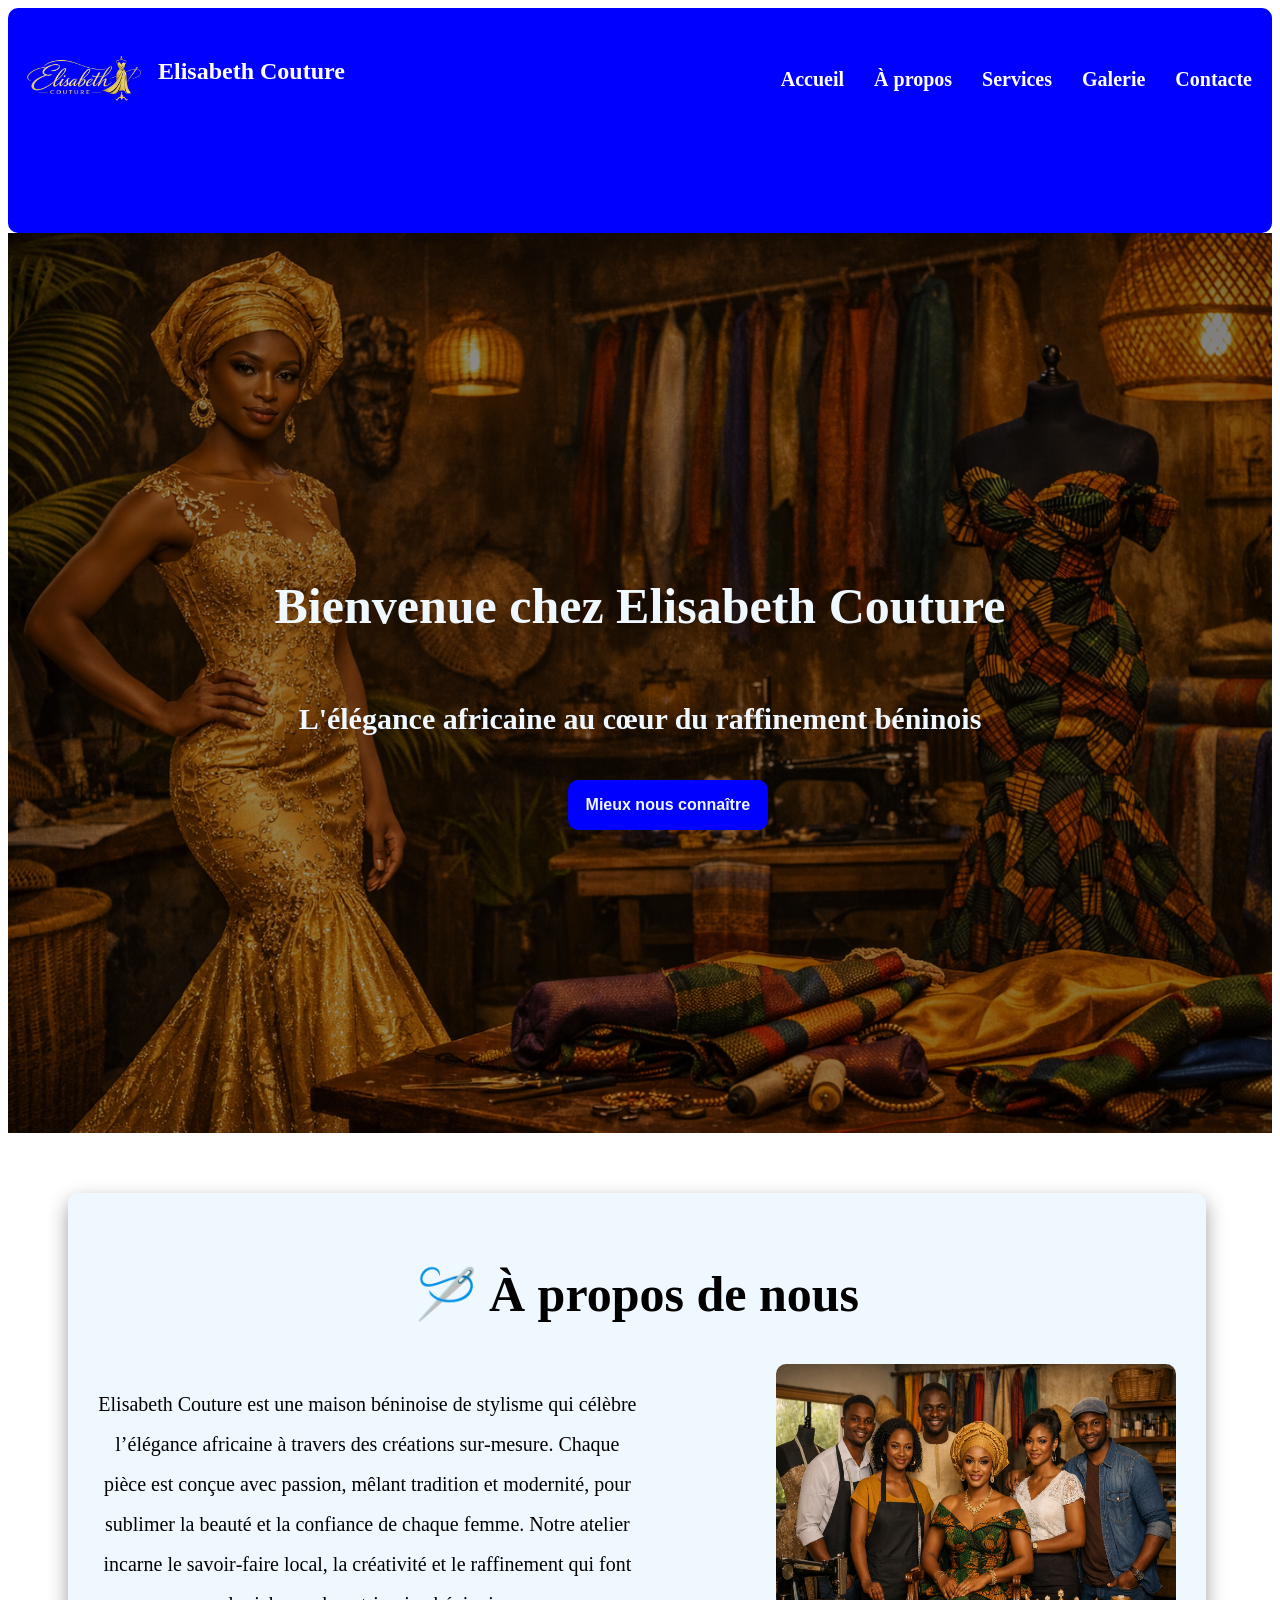
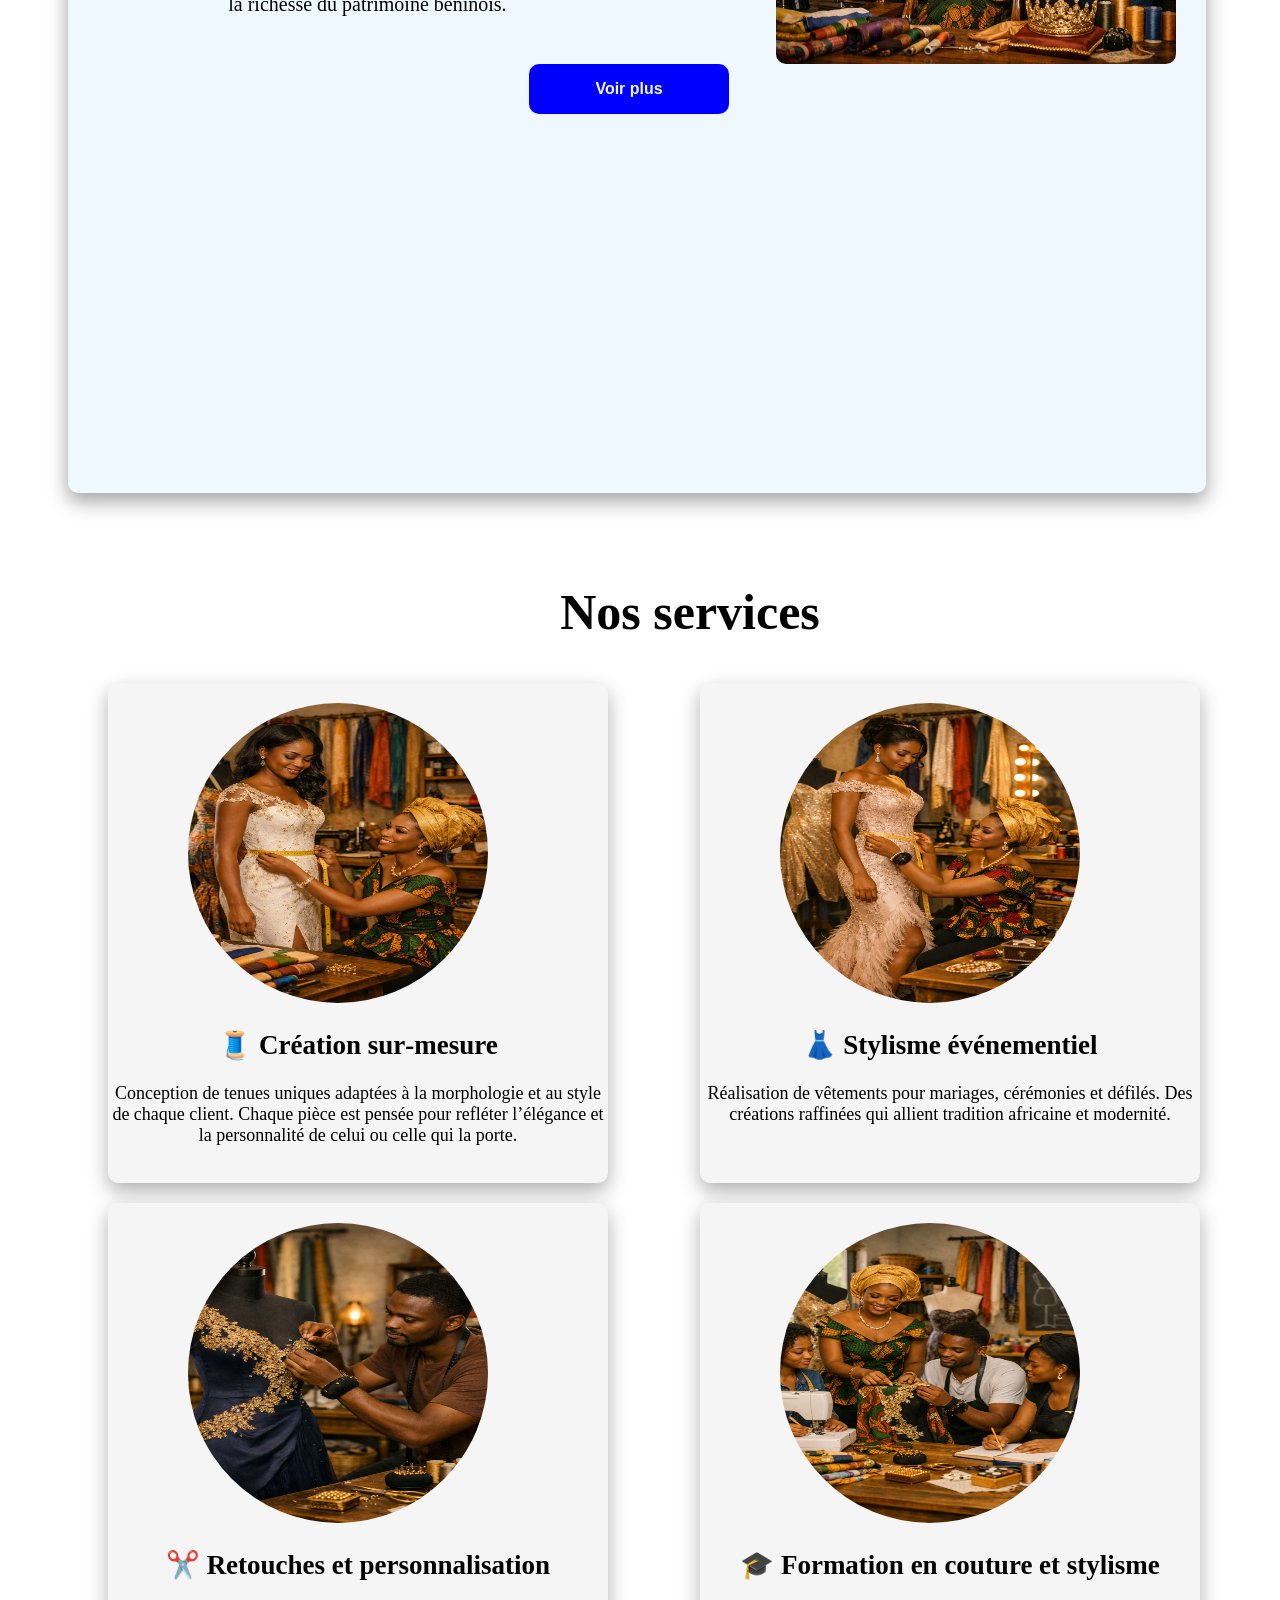
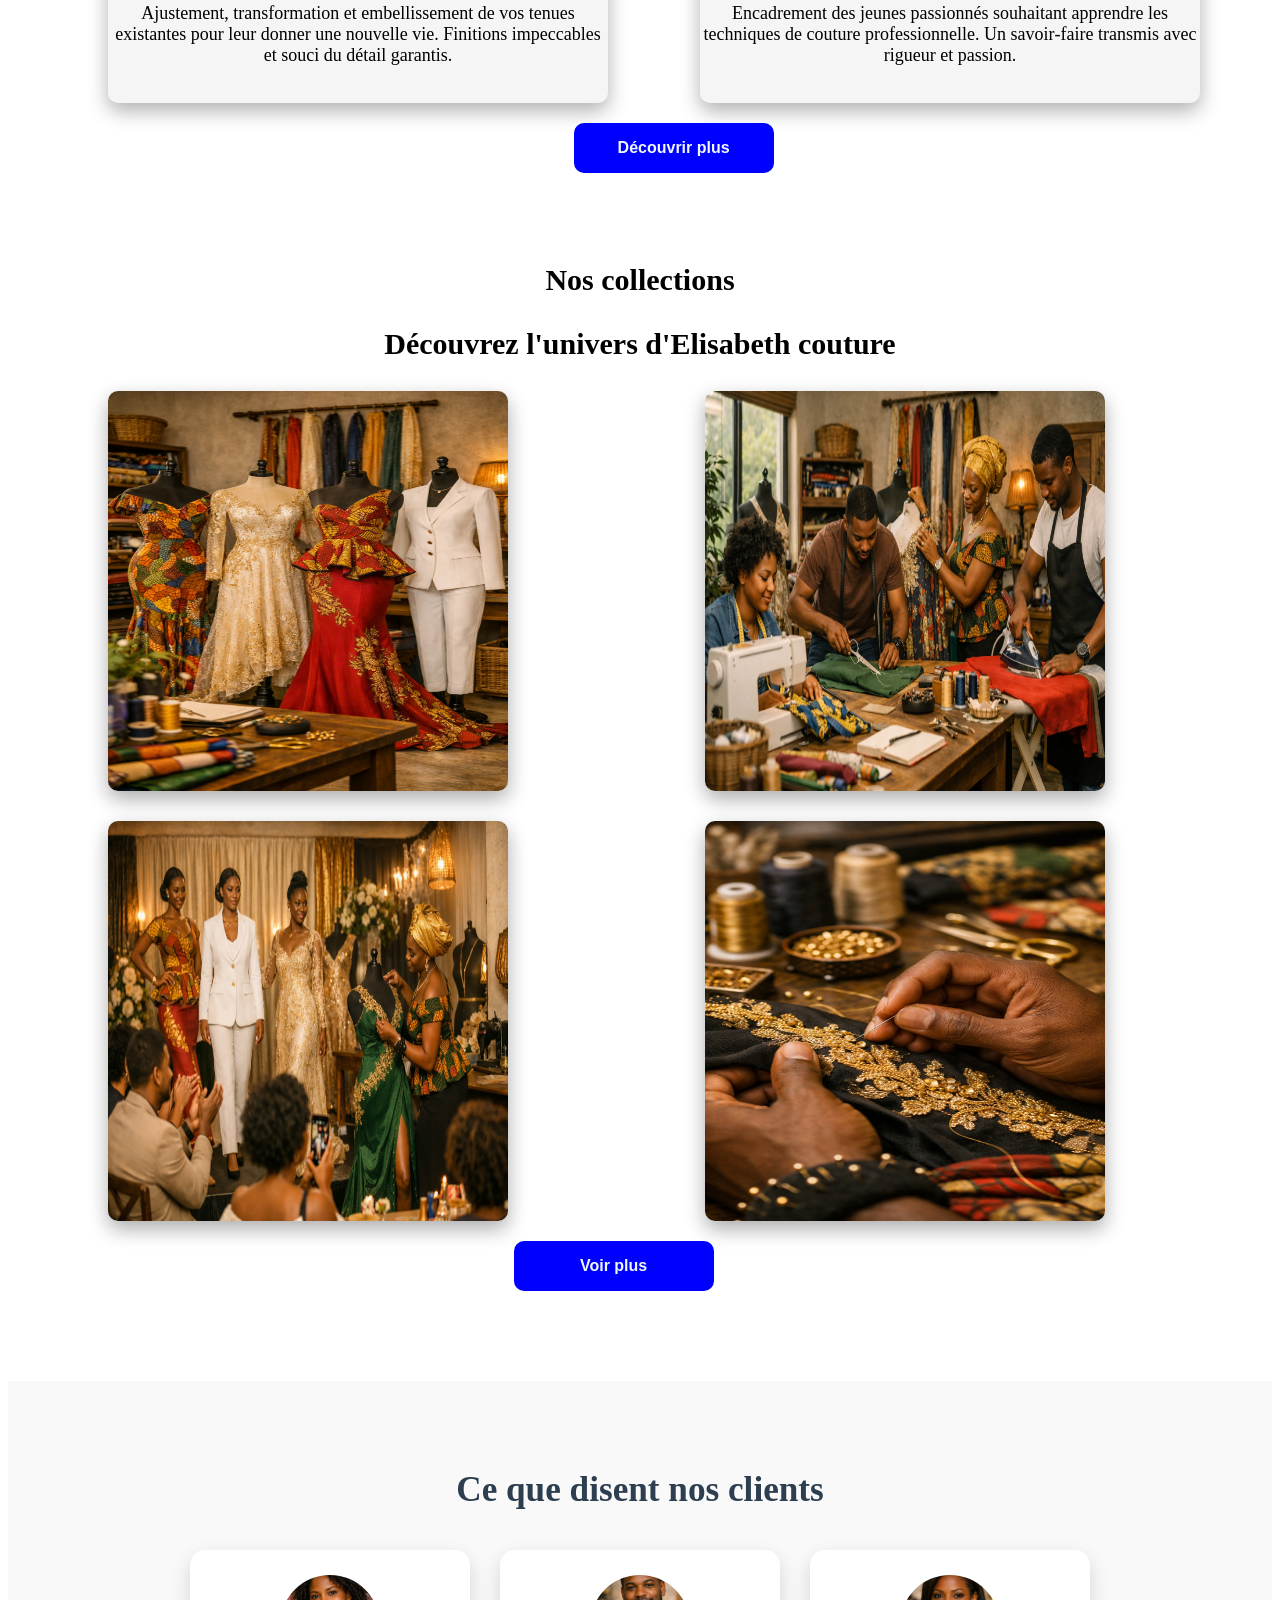
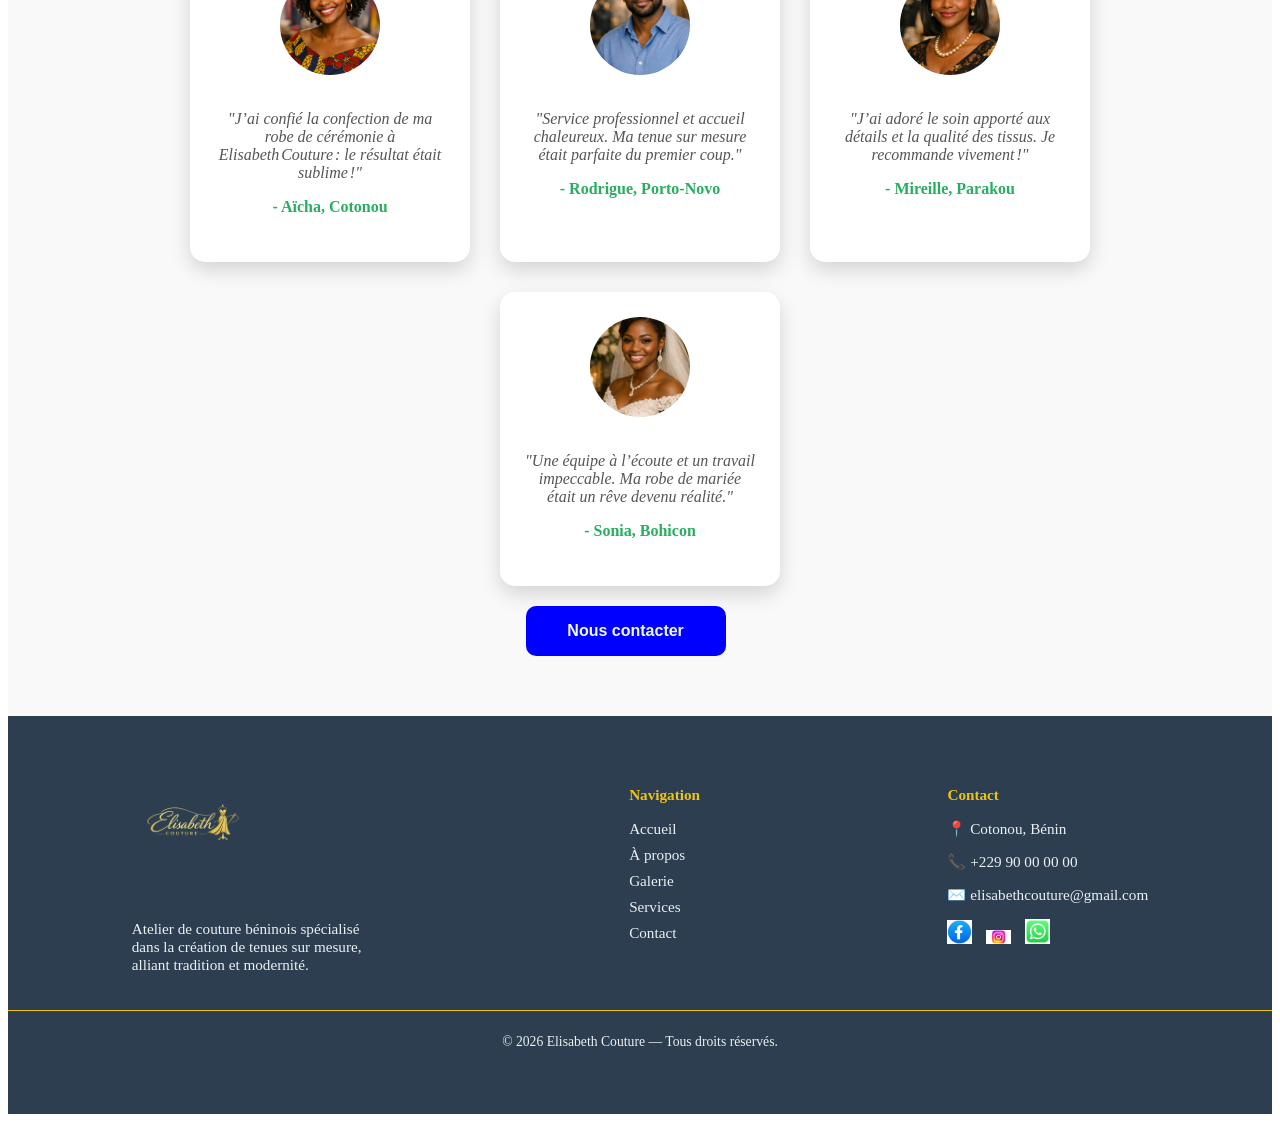
<file: index.html>
<!DOCTYPE html>
<html lang="en">
<head>
    <meta charset="UTF-8">
    <meta name="viewport" content="width=device-width, initial-scale=1.0">
    <title>Accueil</title>
    <link rel="stylesheet" href="couture.css">
</head>
<body>
    <header>
        <div id="logo">
            <img src="img/logo.png" alt="Logo de l'entreprise">
            <span><h2>Elisabeth Couture</h2></span>
        </div>
        <nav>
            <ul>
                <li><a href="index.html">Accueil</a></li>
                <li><a href="about.html">À propos</a></li>
                <li><a href="services.html">Services</a></li>
                <li><a href="gallery.html">Galerie</a></li>
                <li><a href="contact.html">Contacte</a></li>
            </ul>
        </nav>
    </header>
    <section id="hero">
        <h1>Bienvenue chez Elisabeth Couture</h1>
        <h2>L'élégance africaine au cœur du raffinement béninois </h2>
        <button class="button" id="btn"><a href="#about-section">Mieux nous connaître</a></button>
    </section>
    <section id="about-section">
        <h1>🪡 À propos de nous</h1>
        <div class="left">
            <p>
                Elisabeth Couture est une maison béninoise de stylisme qui célèbre l’élégance africaine à travers des créations sur‑mesure.
                Chaque pièce est conçue avec passion, mêlant tradition et modernité, pour sublimer la beauté et la confiance de chaque femme.
                Notre atelier incarne le savoir‑faire local, la créativité et le raffinement qui font la richesse du patrimoine béninois.
            </p>
        </div>
        <div class="rigth">
            <img src="img/about_s.png" alt="Image de l'équipe">
        </div>
        <button class="button"><a href="about.html">Voir plus</a></button>
    </section>
    <section id="service">
        <h1>Nos services</h1>
        <div id="service-section">
            <div class="sub-serv">
                <div class="img">
                    <img src="img/service1.png" alt="Image d'une styliste qui mesure  son client">
                </div>
                <div class="text">
                    <h2>🧵 Création sur‑mesure  </h2>
                    <p>
                        Conception de tenues uniques adaptées à la morphologie et au style de chaque client.
                        Chaque pièce est pensée pour refléter l’élégance et la personnalité de celui ou celle qui la porte.
                    </p>
                </div>
            </div>
            <div class="sub-serv">
                <div class="img">
                    <img src="img/service2.png" alt="Image d'une styliste qui mesure  son client">
                </div>
                <div class="text">
                    <h2>👗 Stylisme événementiel</h2>
                    <p>
                    Réalisation de vêtements pour mariages, cérémonies et défilés.
                    Des créations raffinées qui allient tradition africaine et modernité.
                    </p>
                </div>
            </div>
            <div class="sub-serv">
                <div class="img">
                    <img src="img/service3.png" alt="Retouche et personnalisation">
                </div>
                <div class="text">
                    <h2>✂️ Retouches et personnalisation</h2>
                    <p>
                    Ajustement, transformation et embellissement de vos tenues existantes pour leur donner une nouvelle vie.
                    Finitions impeccables et souci du détail garantis.
                    </p>
                </div>
            </div>
            <div class="sub-serv">
                <div class="img">
                    <img src="img/service4.png" alt="Formation et encadrement">
                </div>
                <div class="text">
                    <h2>🎓 Formation en couture et stylisme</h2>
                    <p>
                    Encadrement des jeunes passionnés souhaitant apprendre les techniques de couture professionnelle.
                    Un savoir‑faire transmis avec rigueur et passion.
                    </p>
                </div>
            </div>
        </div>
        <button class="button"><a href="services.html">Découvrir plus</a></button>
    </section>
    <section id="gallery">
        <h1>Nos collections</h1>
        <h3>Découvrez l'univers d'Elisabeth couture</h3>
        <div id="gallery-section">
            <img src="img/gaerie1.png" alt="">
            <img src="img/galerie2.png" alt="">
            <img src="img/galerie3.png" alt="">
            <img src="img/galerie4.png" alt="">
        </div>
        <button class="button"><a href="gallery.html">Voir plus</a></button>
    </section>
    <section id="testimonials" class="testimonials-section">
  <h2>Ce que disent nos clients</h2>
  <div class="testimonials-grid">

    <!-- Témoignage 1 -->
    <div class="testimonial-card">
      <img src="img/témoignage2.png" alt="Client 1" class="testimonial-img">
      <p>"J’ai confié la confection de ma robe de cérémonie à Elisabeth Couture : le résultat était sublime !"</p>
      <h4>- Aïcha, Cotonou</h4>
    </div>

    <!-- Témoignage 2 -->
    <div class="testimonial-card">
      <img src="img/témoignage4.png" alt="Client 2" class="testimonial-img">
      <p>"Service professionnel et accueil chaleureux. Ma tenue sur mesure était parfaite du premier coup."</p>
      <h4>- Rodrigue, Porto‑Novo</h4>
    </div>

    <!-- Témoignage 3 -->
    <div class="testimonial-card">
      <img src="img/témoignage3.png" alt="Client 3" class="testimonial-img">
      <p>"J’ai adoré le soin apporté aux détails et la qualité des tissus. Je recommande vivement !"</p>
      <h4>- Mireille, Parakou</h4>
    </div>

    <!-- Témoignage 4 -->
    <div class="testimonial-card">
      <img src="img/témoignage1.png" alt="Client 4" class="testimonial-img">
      <p>"Une équipe à l’écoute et un travail impeccable. Ma robe de mariée était un rêve devenu réalité."</p>
      <h4>- Sonia, Bohicon</h4>
    </div>
  </div>
  <button class="button"><a href="contact.html">Nous contacter</a></button>
</section>
<footer class="footer">
  <div class="footer-content">

    <!-- Logo et description -->
    <div class="footer-logo">
      <img src="img/logo.png" alt="Logo Elisabeth Couture">
      <p>Atelier de couture béninois spécialisé dans la création de tenues sur mesure, alliant tradition et modernité.</p>
    </div>

    <!-- Liens de navigation -->
    <div class="footer-links">
      <h4>Navigation</h4>
      <ul>
        <li><a href="index.html">Accueil</a></li>
        <li><a href="about.html">À propos</a></li>
        <li><a href="gallery.html">Galerie</a></li>
        <li><a href="services.html">Services</a></li>
        <li><a href="contact.html">Contact</a></li>
      </ul>
    </div>

    <!-- Contact et réseaux -->
    <div class="footer-contact">
      <h4>Contact</h4>
      <p>📍 Cotonou, Bénin</p>
      <p>📞 +229 90 00 00 00</p>
      <p>✉️ elisabethcouture@gmail.com</p>

      <div class="footer-social">
        <a href="#"><img src="img/facebook.jpg" alt="Facebook"></a>
        <a href="#"><img src="img/instagram.5HjFoVgfX4fO-6Je0RyqCgHaEK" alt="Instagram"></a>
        <a href="#"><img src="img/whatsapp.aB8Zep1Uajjii9WnIbJw7QHaHa" alt="WhatsApp"></a>
      </div>
    </div>

  </div>

  <div class="footer-bottom">
    <p>&copy; 2026 Elisabeth Couture — Tous droits réservés.</p>
  </div>
</footer>

</body>
</html>
</file>
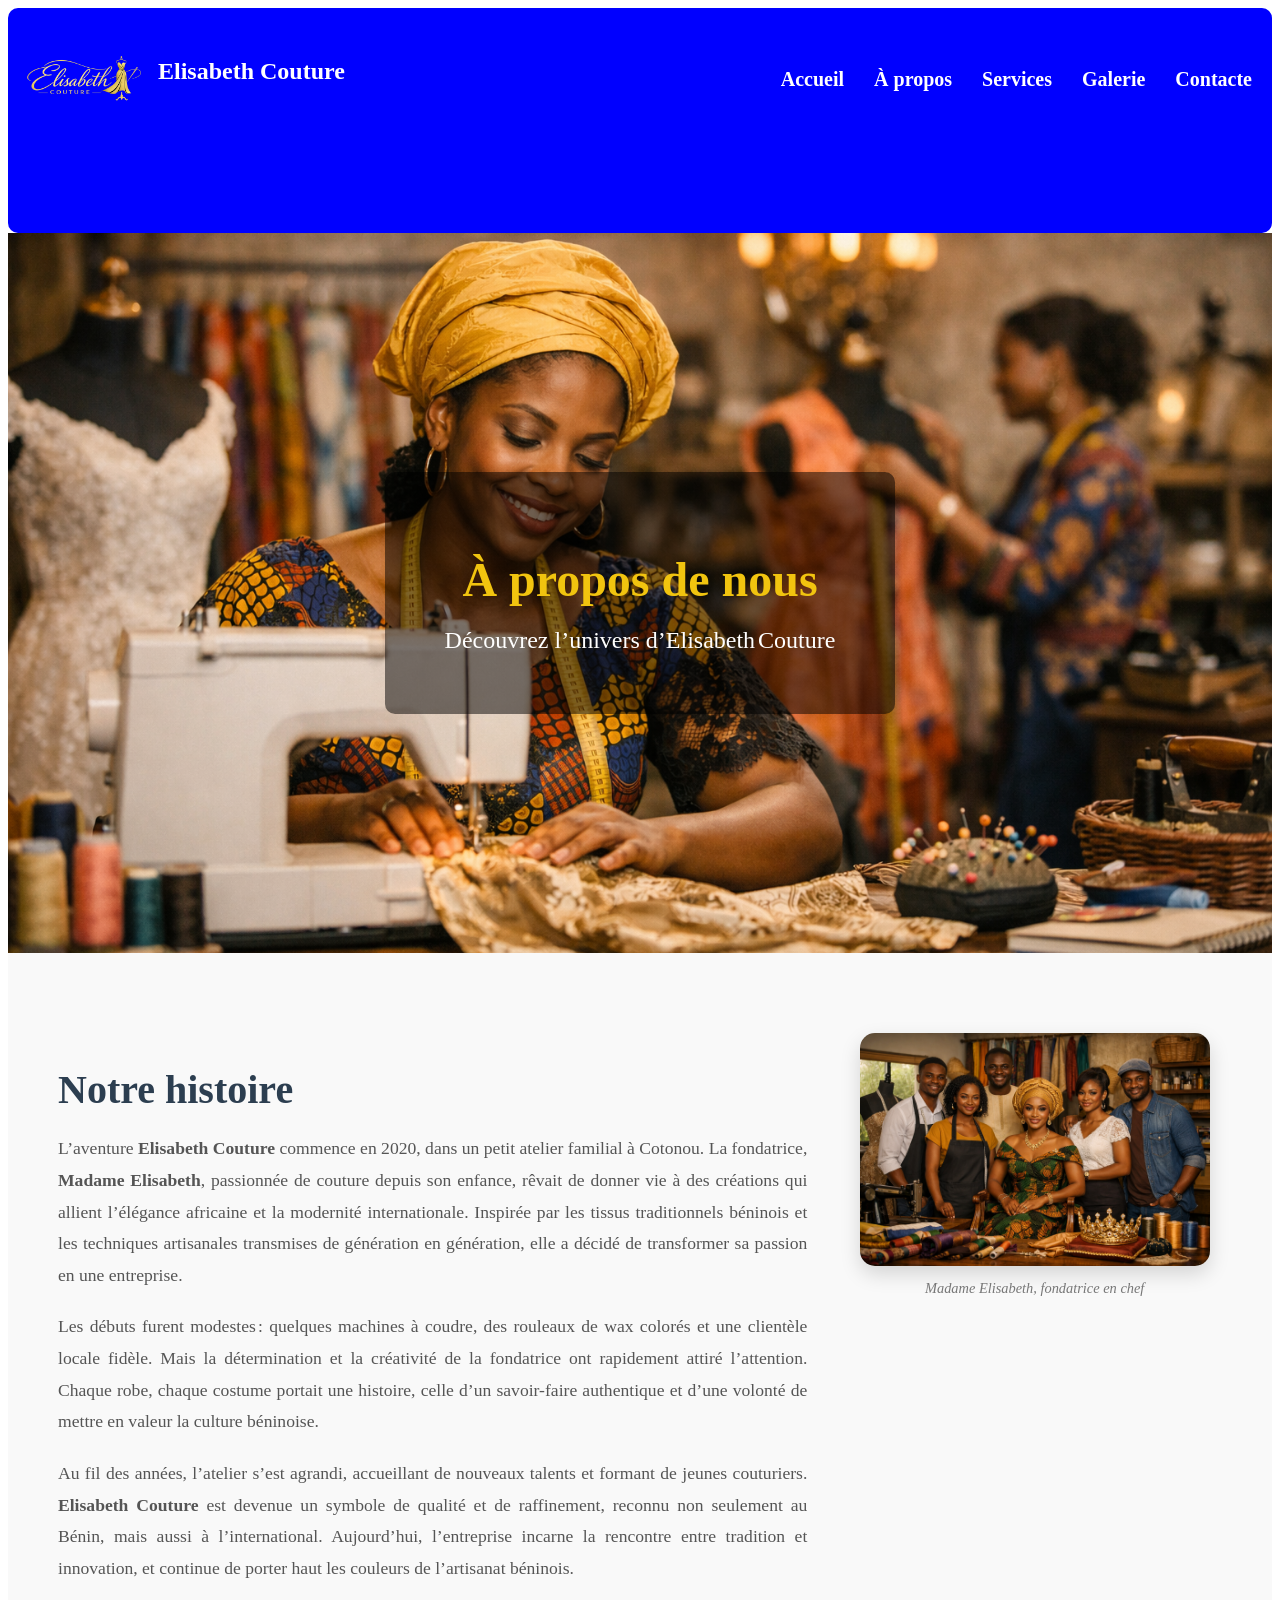
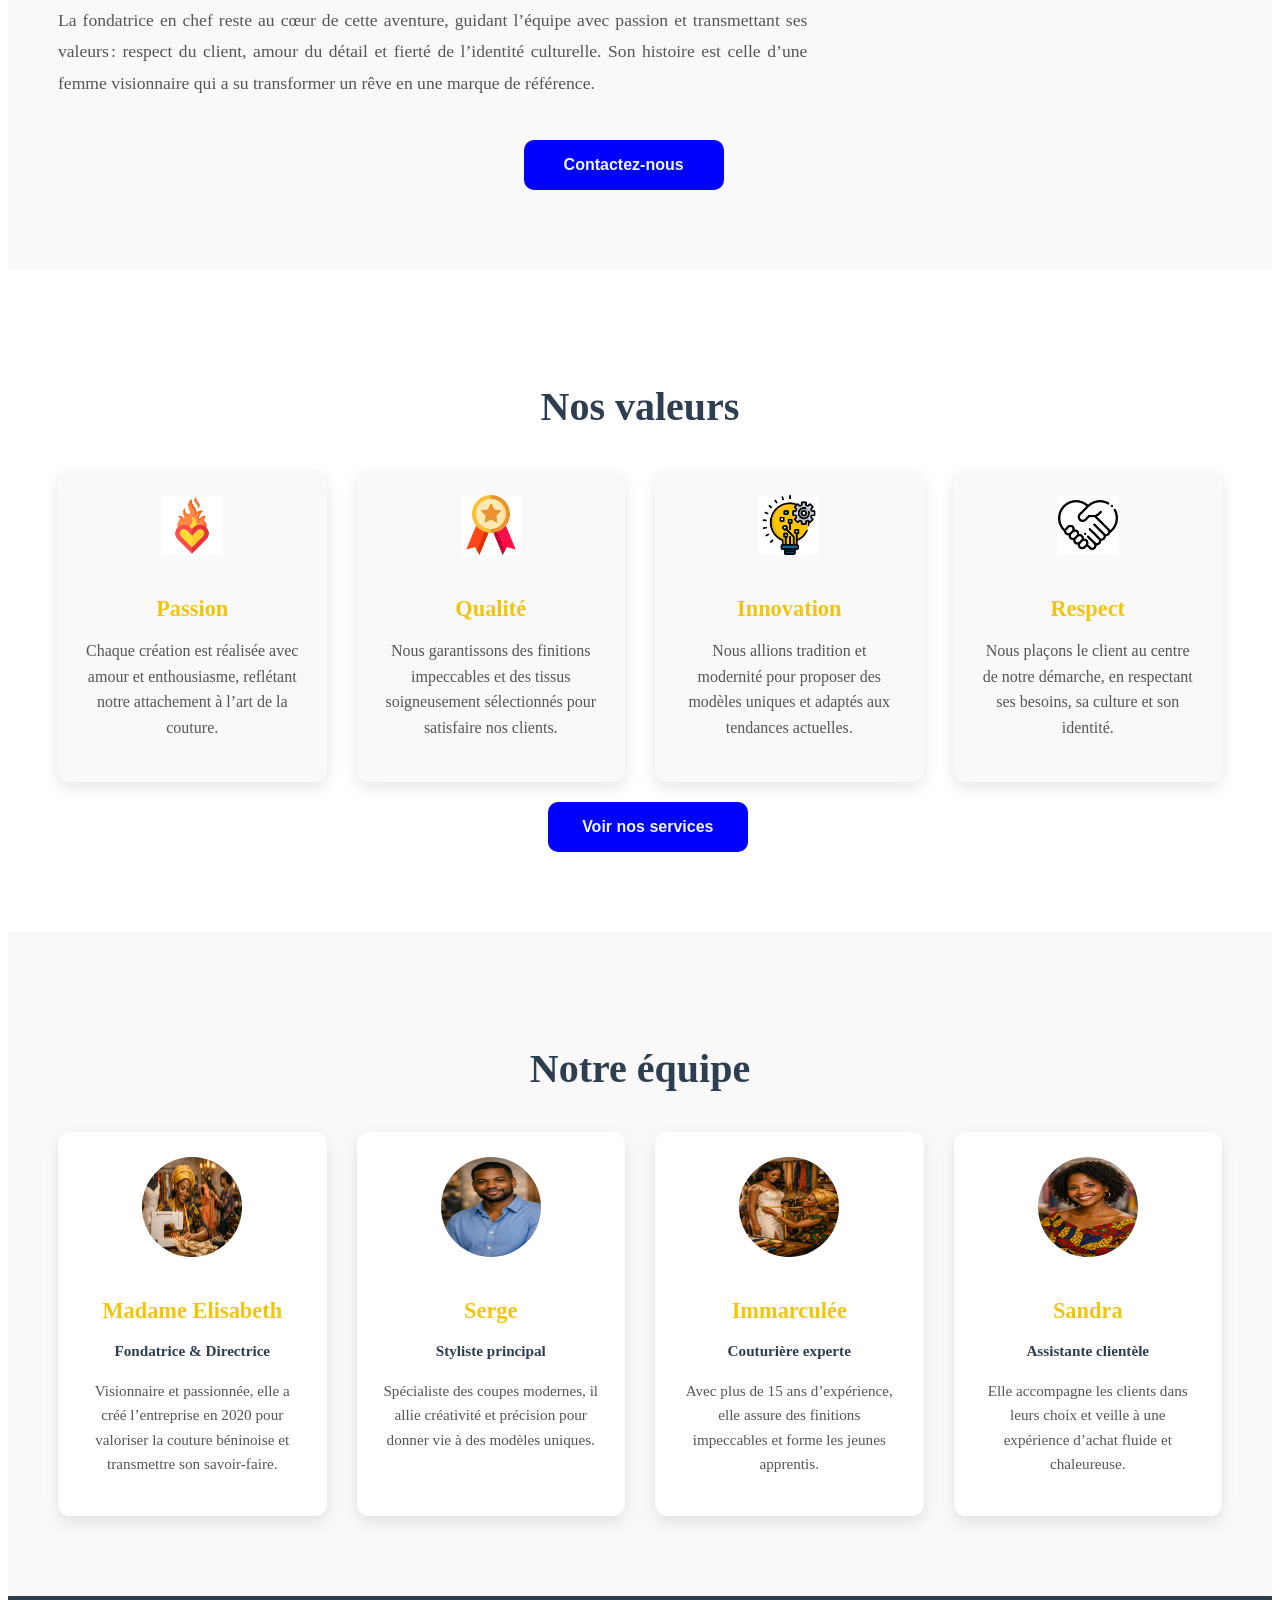
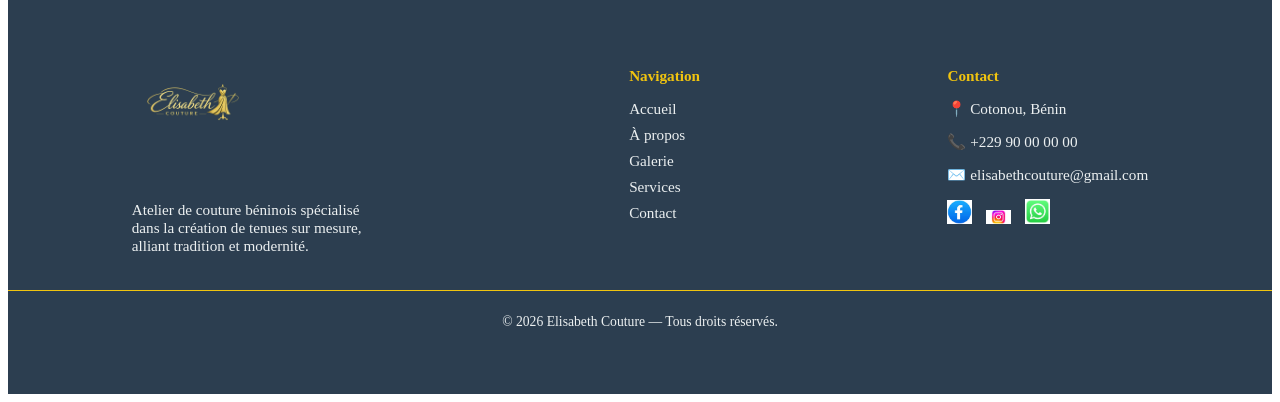
<file: about.html>
<!DOCTYPE html>
<html lang="en">
<head>
    <meta charset="UTF-8">
    <meta name="viewport" content="width=device-width, initial-scale=1.0">
    <title>À propos</title>
    <link rel="stylesheet" href="couture.css">
</head>
<body>
     <header>
        <div id="logo">
            <img src="img/logo.png" alt="Logo de l'entreprise">
            <span><h2>Elisabeth Couture</h2></span>
        </div>
        <nav>
            <ul>
                <li><a href="index.html">Accueil</a></li>
                <li><a href="about.html">À propos</a></li>
                <li><a href="services.html">Services</a></li>
                <li><a href="gallery.html">Galerie</a></li>
                <li><a href="contact.html">Contacte</a></li>
            </ul>
        </nav>
    </header>
    <section id="hero-about" class="hero-about">
        <div class="hero-overlay">
            <h1>À propos de nous</h1>
            <h2>Découvrez l’univers d’Elisabeth Couture</h2>
        </div>
    </section>

    <section id="history" class="history-section">
  <div class="history-container">

    <!-- Texte de l'histoire -->
    <div class="history-text">
      <h2>Notre histoire</h2>
      <p>
        L’aventure <strong>Elisabeth Couture</strong> commence en 2020, dans un petit atelier familial à Cotonou. 
        La fondatrice, <strong>Madame Elisabeth</strong>, passionnée de couture depuis son enfance, rêvait de donner vie à des créations qui 
        allient l’élégance africaine et la modernité internationale. Inspirée par les tissus traditionnels béninois et les techniques 
        artisanales transmises de génération en génération, elle a décidé de transformer sa passion en une entreprise.
      </p>
      <p>
        Les débuts furent modestes : quelques machines à coudre, des rouleaux de wax colorés et une clientèle locale fidèle. 
        Mais la détermination et la créativité de la fondatrice ont rapidement attiré l’attention. Chaque robe, chaque costume 
        portait une histoire, celle d’un savoir-faire authentique et d’une volonté de mettre en valeur la culture béninoise.
      </p>
      <p>
        Au fil des années, l’atelier s’est agrandi, accueillant de nouveaux talents et formant de jeunes couturiers. 
        <strong>Elisabeth Couture</strong> est devenue un symbole de qualité et de raffinement, reconnu non seulement au Bénin, 
        mais aussi à l’international. Aujourd’hui, l’entreprise incarne la rencontre entre tradition et innovation, 
        et continue de porter haut les couleurs de l’artisanat béninois.
      </p>
      <p>
        La fondatrice en chef reste au cœur de cette aventure, guidant l’équipe avec passion et transmettant ses valeurs : 
        respect du client, amour du détail et fierté de l’identité culturelle. Son histoire est celle d’une femme visionnaire 
        qui a su transformer un rêve en une marque de référence.
      </p>
    </div>

    <!-- Photo de la fondatrice -->
    <div class="history-image">
      <img src="img/about_s.png" alt="Fondatrice Elisabeth Couture">
      <p class="caption">Madame Elisabeth, fondatrice en chef</p>
    </div>

  </div>
   <button class="button"><a href="contact.html">Contactez-nous</a></button>
</section>

<section id="valeurs" class="valeurs-section">
  <h2>Nos valeurs</h2>
  <div class="valeurs-container">

    <div class="valeur-card">
      <img src="img/passion.png" alt="Passion">
      <h3>Passion</h3>
      <p>Chaque création est réalisée avec amour et enthousiasme, reflétant notre attachement à l’art de la couture.</p>
    </div>

    <div class="valeur-card">
      <img src="img/qualité.png" alt="Qualité">
      <h3>Qualité</h3>
      <p>Nous garantissons des finitions impeccables et des tissus soigneusement sélectionnés pour satisfaire nos clients.</p>
    </div>

    <div class="valeur-card">
      <img src="img/innovation.png" alt="Innovation">
      <h3>Innovation</h3>
      <p>Nous allions tradition et modernité pour proposer des modèles uniques et adaptés aux tendances actuelles.</p>
    </div>

    <div class="valeur-card">
      <img src="img/respect.png" alt="Respect">
      <h3>Respect</h3>
      <p>Nous plaçons le client au centre de notre démarche, en respectant ses besoins, sa culture et son identité.</p>
    </div>

  </div>
  <button class="button" id="btn-valeurs"><a href="services.html">Voir nos services</a></button>
</section>

<section id="team" class="team-section">
  <h2>Notre équipe</h2>
  <div class="team-container">

    <!-- Membre 1 -->
    <div class="team-card">
      <img src="img/hero2.png" alt="Fondatrice">
      <h3>Madame Elisabeth</h3>
      <p class="role">Fondatrice & Directrice</p>
      <p>Visionnaire et passionnée, elle a créé l’entreprise en 2020 pour valoriser la couture béninoise et transmettre son savoir-faire.</p>
    </div>

    <!-- Membre 2 -->
    <div class="team-card">
      <img src="img/témoignage4.png" alt="Styliste">
      <h3>Serge</h3>
      <p class="role">Styliste principal</p>
      <p>Spécialiste des coupes modernes, il allie créativité et précision pour donner vie à des modèles uniques.</p>
    </div>

    <!-- Membre 3 -->
    <div class="team-card">
      <img src="img/service1.png" alt="Couturière">
      <h3>Immarculée</h3>
      <p class="role">Couturière experte</p>
      <p>Avec plus de 15 ans d’expérience, elle assure des finitions impeccables et forme les jeunes apprentis.</p>
    </div>

    <!-- Membre 4 -->
    <div class="team-card">
      <img src="img/témoignage2.png" alt="Assistante">
      <h3>Sandra</h3>
      <p class="role">Assistante clientèle</p>
      <p>Elle accompagne les clients dans leurs choix et veille à une expérience d’achat fluide et chaleureuse.</p>
    </div>

  </div>
</section>

<footer class="footer">
  <div class="footer-content">

    <!-- Logo et description -->
    <div class="footer-logo">
      <img src="img/logo.png" alt="Logo Elisabeth Couture">
      <p>Atelier de couture béninois spécialisé dans la création de tenues sur mesure, alliant tradition et modernité.</p>
    </div>

    <!-- Liens de navigation -->
    <div class="footer-links">
      <h4>Navigation</h4>
      <ul>
        <li><a href="index.html">Accueil</a></li>
        <li><a href="about.html">À propos</a></li>
        <li><a href="gallery.html">Galerie</a></li>
        <li><a href="services.html">Services</a></li>
        <li><a href="contact.html">Contact</a></li>
      </ul>
    </div>

    <!-- Contact et réseaux -->
    <div class="footer-contact">
      <h4>Contact</h4>
      <p>📍 Cotonou, Bénin</p>
      <p>📞 +229 90 00 00 00</p>
      <p>✉️ elisabethcouture@gmail.com</p>

      <div class="footer-social">
        <a href="#"><img src="img/facebook.jpg" alt="Facebook"></a>
        <a href="#"><img src="img/instagram.5HjFoVgfX4fO-6Je0RyqCgHaEK" alt="Instagram"></a>
        <a href="#"><img src="img/whatsapp.aB8Zep1Uajjii9WnIbJw7QHaHa" alt="WhatsApp"></a>
      </div>
    </div>

  </div>

  <div class="footer-bottom">
    <p>&copy; 2026 Elisabeth Couture — Tous droits réservés.</p>
  </div>
</footer>



</body>
</html>
</file>
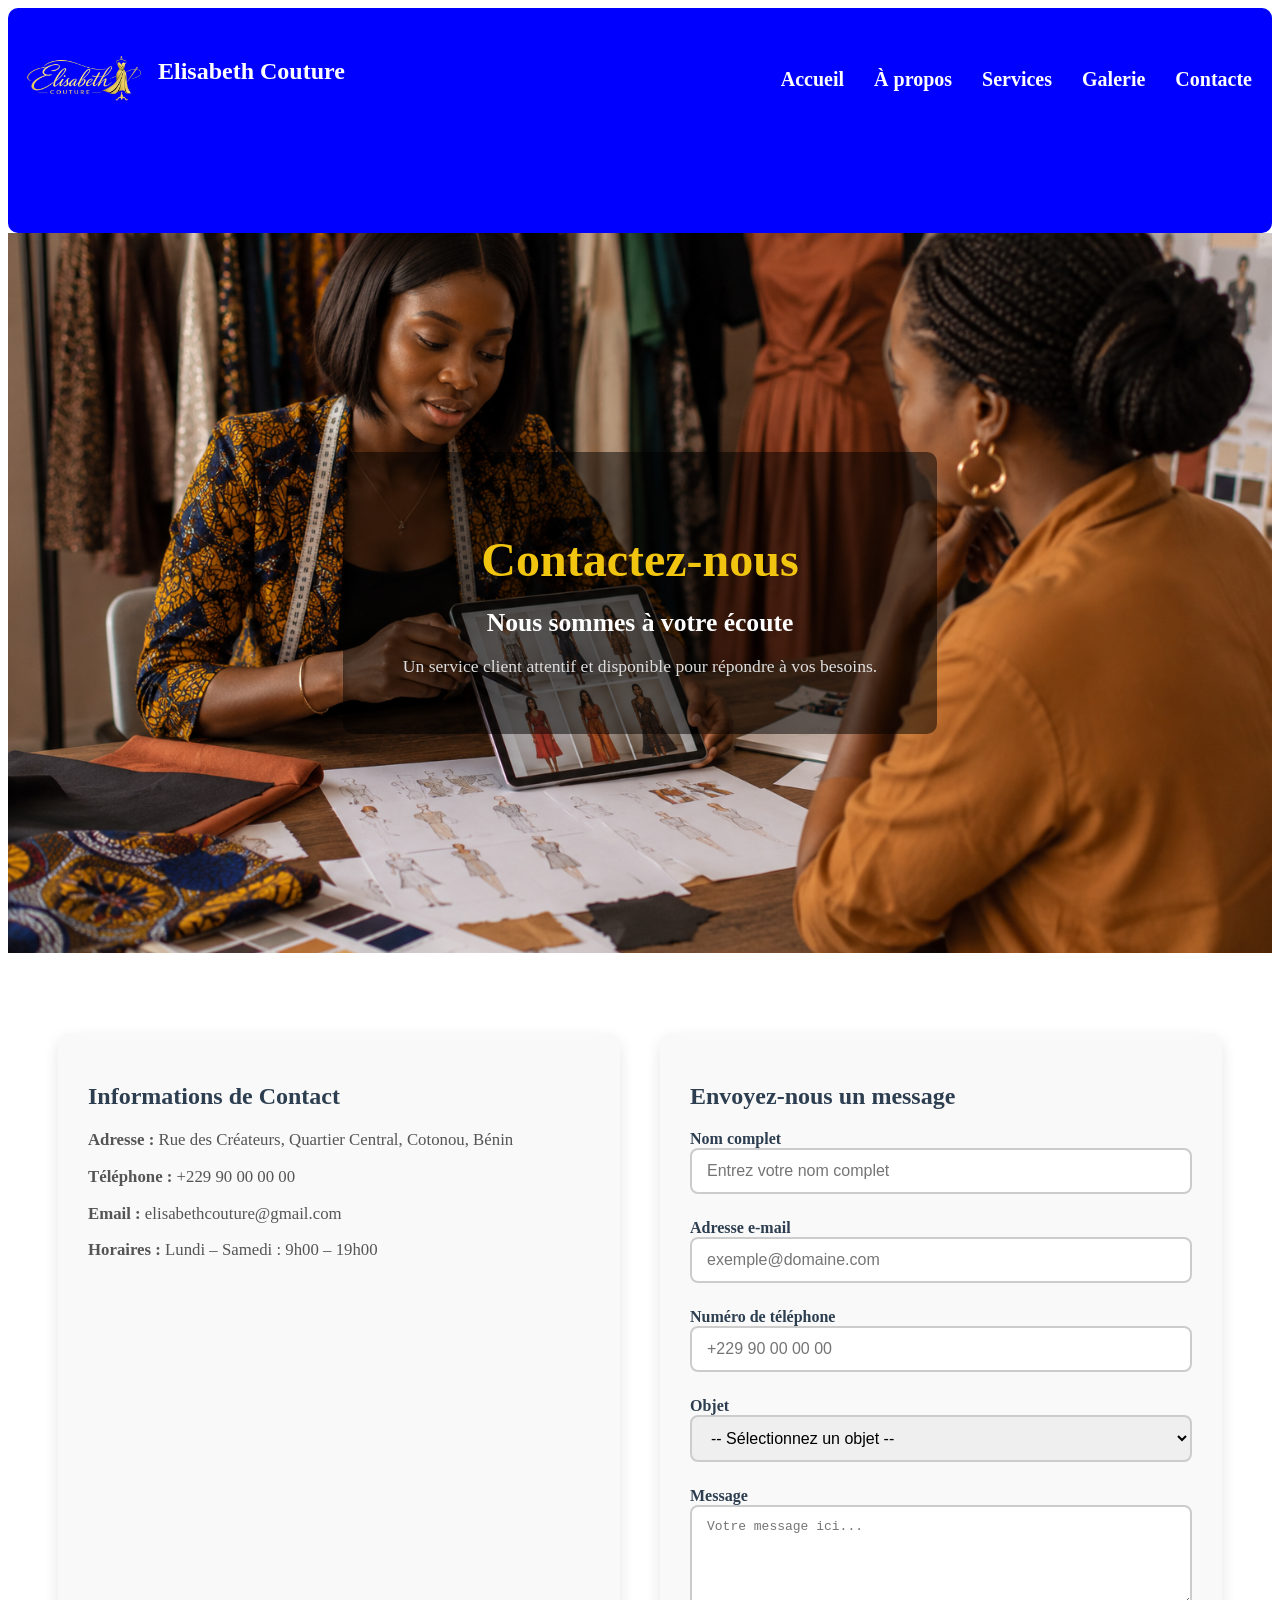
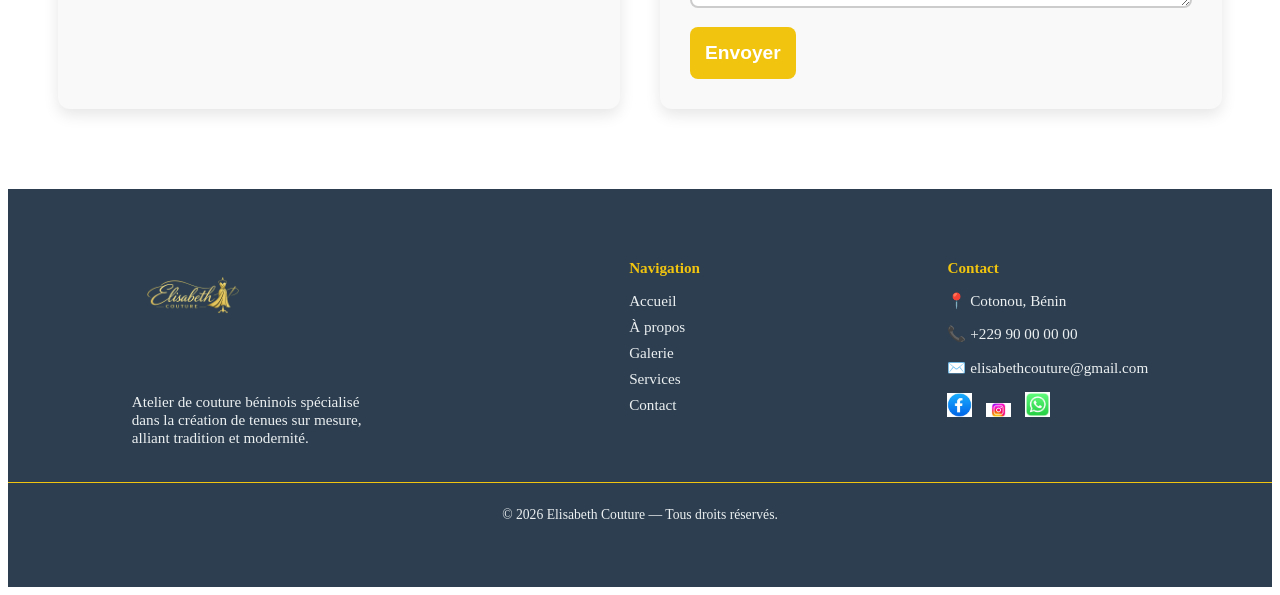
<file: contact.html>
<!DOCTYPE html>
<html lang="en">
<head>
    <meta charset="UTF-8">
    <meta name="viewport" content="width=device-width, initial-scale=1.0">
    <title>Contacte</title>
    <link rel="stylesheet" href="couture.css">
</head>
<body>
     <header>
        <div id="logo">
            <img src="img/logo.png" alt="Logo de l'entreprise">
            <span><h2>Elisabeth Couture</h2></span>
        </div>
        <nav>
            <ul>
                <li><a href="index.html">Accueil</a></li>
                <li><a href="about.html">À propos</a></li>
                <li><a href="services.html">Services</a></li>
                <li><a href="gallery.html">Galerie</a></li>
                <li><a href="contact.html">Contacte</a></li>
            </ul>
        </nav>
    </header>

    <section id="hero-contact" class="hero-contact">
        <div class="hero-overlay">
            <h1>Contactez-nous</h1>
            <h2>Nous sommes à votre écoute</h2>
            <p>Un service client attentif et disponible pour répondre à vos besoins.</p>
        </div>
    </section>

<section id="contact-info" class="contact-info-section">
  <div class="info-container">

    <!-- Bloc Informations -->
    <div class="info-block">
      <h2>Informations de Contact</h2>
      <p><strong>Adresse :</strong> Rue des Créateurs, Quartier Central, Cotonou, Bénin</p>
      <p><strong>Téléphone :</strong> +229 90 00 00 00</p>
      <p><strong>Email :</strong> elisabethcouture@gmail.com</p>
      <p><strong>Horaires :</strong> Lundi – Samedi : 9h00 – 19h00</p>
    </div>

    <!-- Bloc Formulaire -->
    <div class="form-block">
      <h2>Envoyez-nous un message</h2>
      <form action="#" method="post" class="contact-form">

        <label for="fullname">Nom complet</label>
        <input type="text" id="fullname" name="fullname" placeholder="Entrez votre nom complet" required>

        <label for="email">Adresse e-mail</label>
        <input type="email" id="email" name="email" placeholder="exemple@domaine.com" required>

        <label for="phone">Numéro de téléphone</label>
        <input type="tel" id="phone" name="phone" placeholder="+229 90 00 00 00">

        <label for="subject">Objet</label>
        <select id="subject" name="subject" required>
          <option value="">-- Sélectionnez un objet --</option>
          <option value="rdv">Prise de RDV</option>
          <option value="devis">Demande de devis</option>
          <option value="info">Renseignements</option>
          <option value="autre">Autre</option>
        </select>

        <label for="message">Message</label>
        <textarea id="message" name="message" rows="5" placeholder="Votre message ici..." required></textarea>

        <button type="submit" class="btn-submit">Envoyer</button>
      </form>
    </div>

  </div>
</section>

<footer class="footer">
  <div class="footer-content">

    <!-- Logo et description -->
    <div class="footer-logo">
      <img src="img/logo.png" alt="Logo Elisabeth Couture">
      <p>Atelier de couture béninois spécialisé dans la création de tenues sur mesure, alliant tradition et modernité.</p>
    </div>

    <!-- Liens de navigation -->
    <div class="footer-links">
      <h4>Navigation</h4>
      <ul>
        <li><a href="index.html">Accueil</a></li>
        <li><a href="about.html">À propos</a></li>
        <li><a href="gallery.html">Galerie</a></li>
        <li><a href="services.html">Services</a></li>
        <li><a href="contact.html">Contact</a></li>
      </ul>
    </div>

    <!-- Contact et réseaux -->
    <div class="footer-contact">
      <h4>Contact</h4>
      <p>📍 Cotonou, Bénin</p>
      <p>📞 +229 90 00 00 00</p>
      <p>✉️ elisabethcouture@gmail.com</p>

      <div class="footer-social">
        <a href="#"><img src="img/facebook.jpg" alt="Facebook"></a>
        <a href="#"><img src="img/instagram.5HjFoVgfX4fO-6Je0RyqCgHaEK" alt="Instagram"></a>
        <a href="#"><img src="img/whatsapp.aB8Zep1Uajjii9WnIbJw7QHaHa" alt="WhatsApp"></a>
      </div>
    </div>

  </div>

  <div class="footer-bottom">
    <p>&copy; 2026 Elisabeth Couture — Tous droits réservés.</p>
  </div>
</footer>


</body>
</html>
</file>
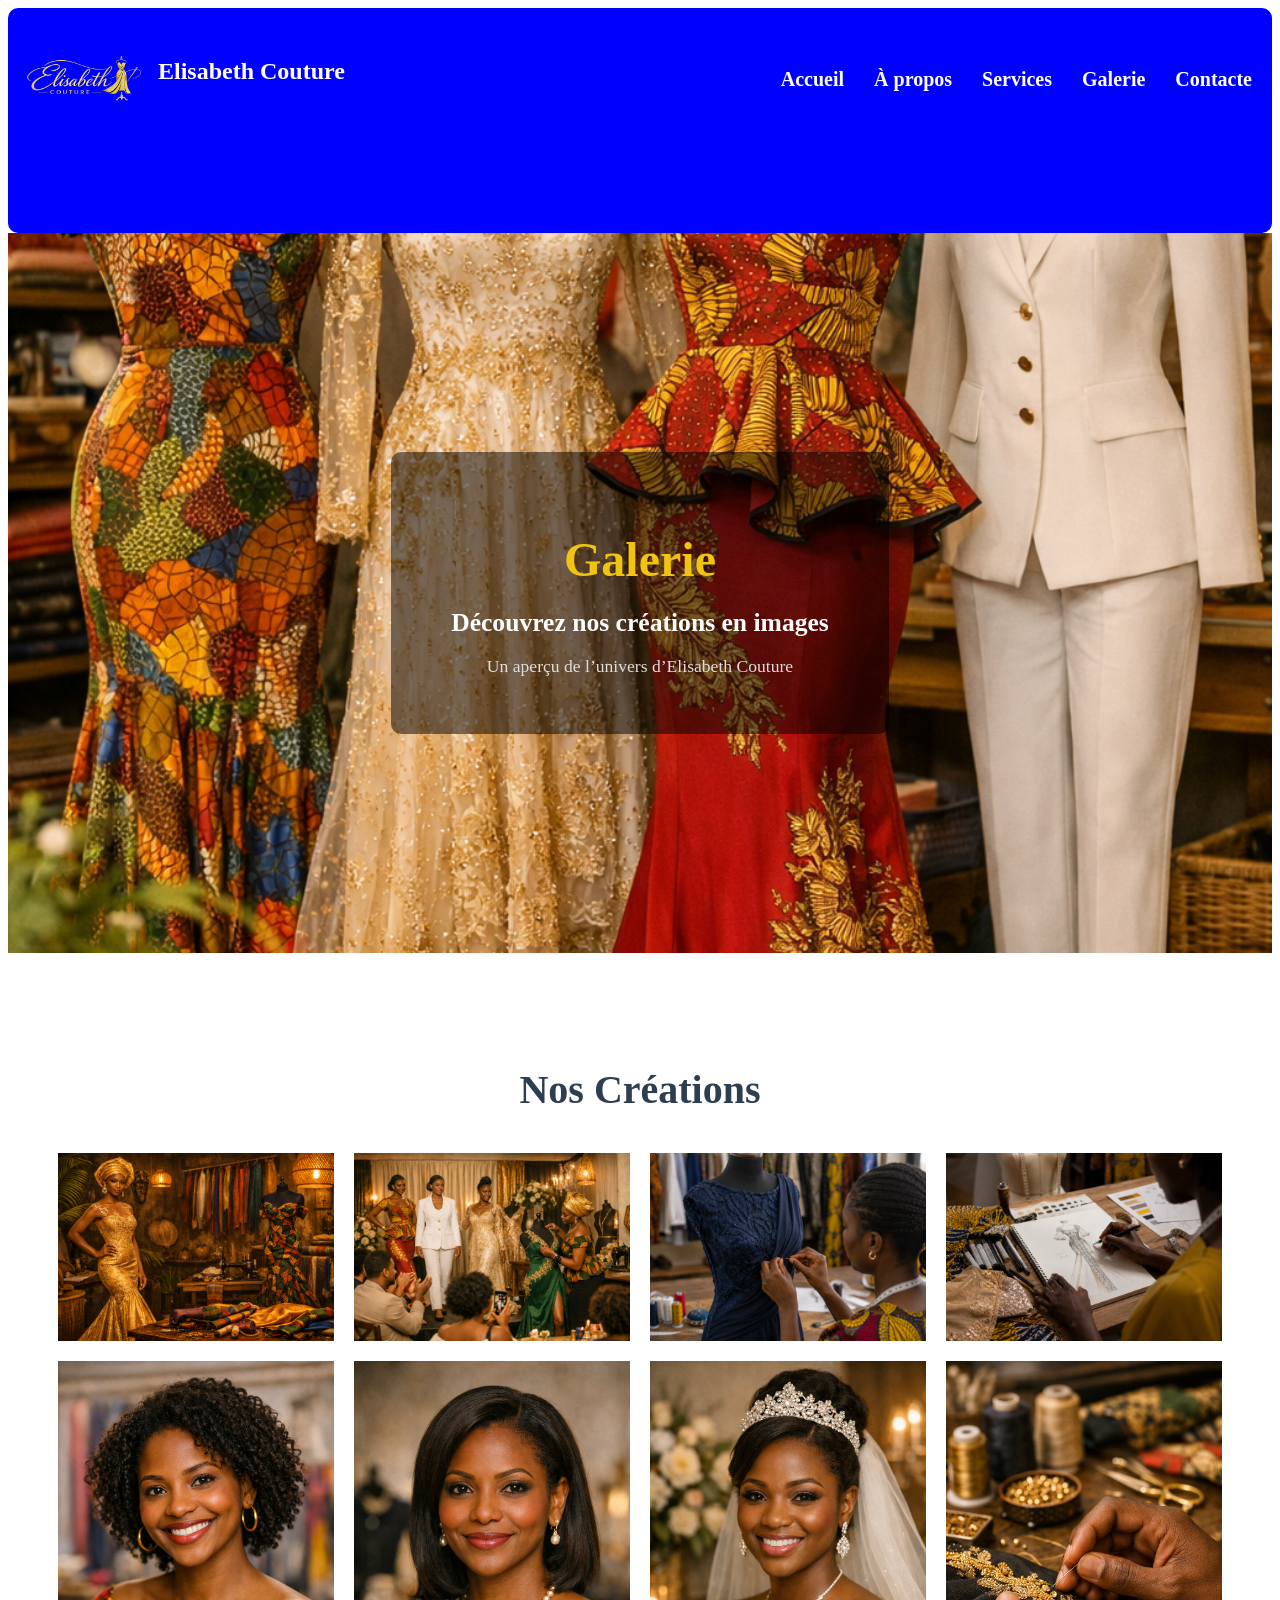
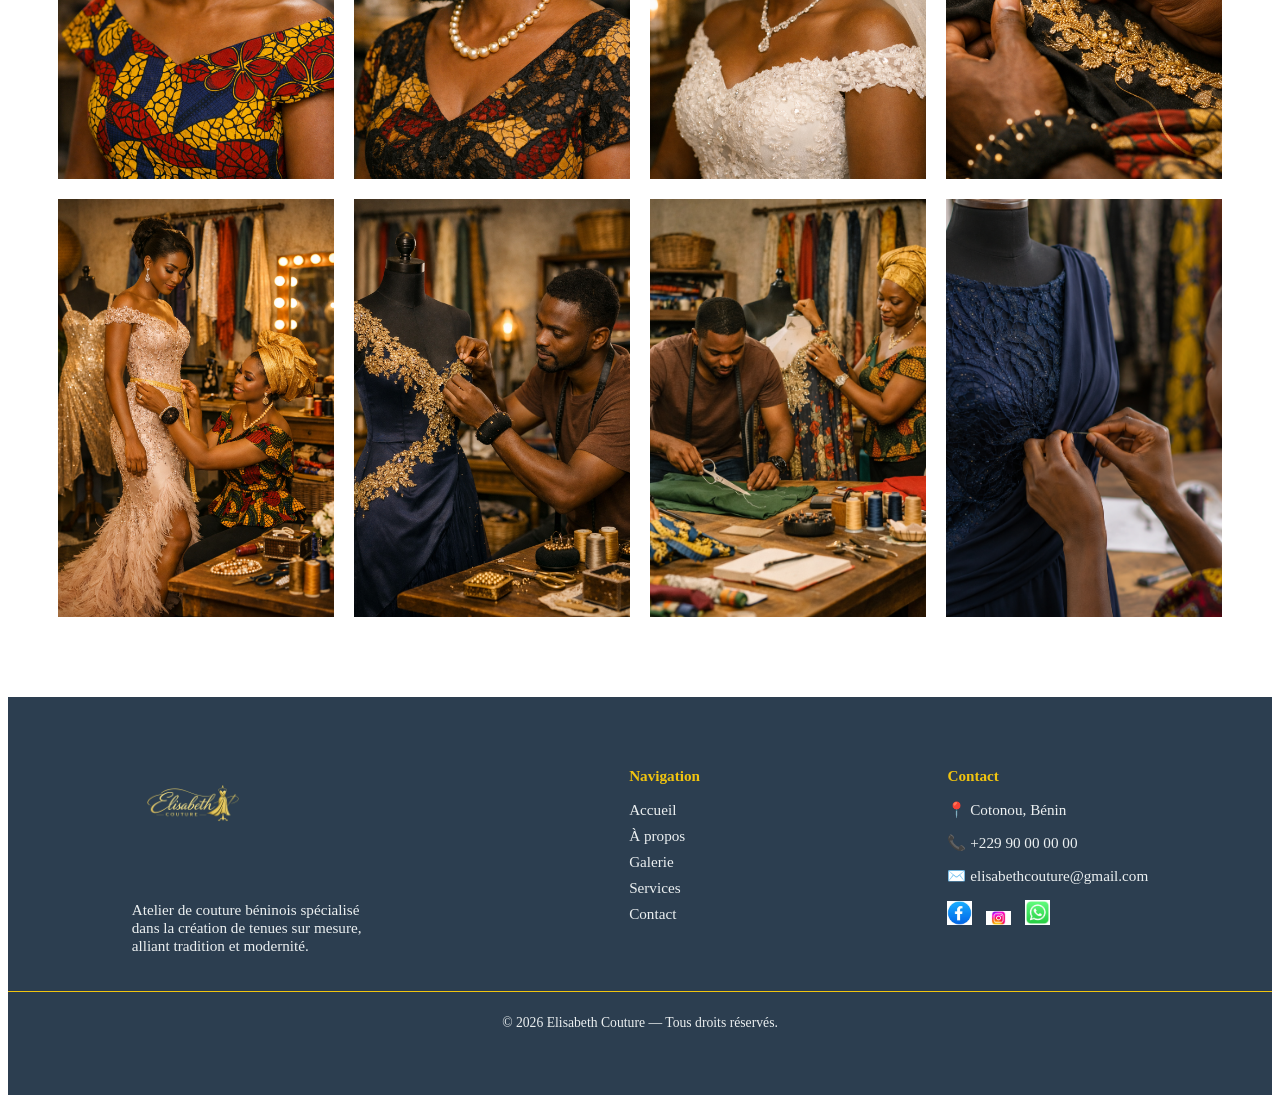
<file: gallery.html>
<!DOCTYPE html>
<html lang="en">
<head>
    <meta charset="UTF-8">
    <meta name="viewport" content="width=device-width, initial-scale=1.0">
    <title>Galerie</title>
    <link rel="stylesheet" href="couture.css">
</head>
<body>
     <header>
        <div id="logo">
            <img src="img/logo.png" alt="Logo de l'entreprise">
            <span><h2>Elisabeth Couture</h2></span>
        </div>
        <nav>
            <ul>
                <li><a href="index.html">Accueil</a></li>
                <li><a href="about.html">À propos</a></li>
                <li><a href="services.html">Services</a></li>
                <li><a href="gallery.html">Galerie</a></li>
                <li><a href="contact.html">Contacte</a></li>
            </ul>
        </nav>
    </header>

    <section id="hero-galerie" class="hero-galerie">
        <div class="hero-overlay">
            <h1>Galerie</h1>
            <h2>Découvrez nos créations en images</h2>
            <p>Un aperçu de l’univers d’Elisabeth Couture</p>
        </div>
    </section>

    <section id="galerie" class="galerie-section">
  <h2>Nos Créations</h2>
  <div class="galerie-grid">

    <div class="galerie-item">
      <img src="img/hero.png" alt="Création 1">
      <div class="overlay"><p>Robe traditionnelle béninoise</p></div>
    </div>

    <div class="galerie-item">
      <img src="img/galerie3.png" alt="Création 2">
      <div class="overlay"><p>Costume moderne sur mesure</p></div>
    </div>

    <div class="galerie-item">
      <img src="img/service6.png" alt="Création 3">
      <div class="overlay"><p>Tenue de cérémonie élégante</p></div>
    </div>

    <div class="galerie-item">
      <img src="img/service8.png" alt="Création 4">
      <div class="overlay"><p>Robe cocktail raffinée</p></div>
    </div>

    <div class="galerie-item">
      <img src="img/témoignage2.png" alt="Création 5">
      <div class="overlay"><p>Costume africain revisité</p></div>
    </div>

    <div class="galerie-item">
      <img src="img/témoignage3.png" alt="Création 6">
      <div class="overlay"><p>Tenue traditionnelle wax</p></div>
    </div>

    <div class="galerie-item">
      <img src="img/témoignage1.png" alt="Création 7">
      <div class="overlay"><p>Robe de mariée sur mesure</p></div>
    </div>

    <div class="galerie-item">
      <img src="img/galerie4.png" alt="Création 8">
      <div class="overlay"><p>Costume cérémonie homme</p></div>
    </div>

    <div class="galerie-item">
      <img src="img/service2.png" alt="Création 9">
      <div class="overlay"><p>Robe soirée glamour</p></div>
    </div>

    <div class="galerie-item">
      <img src="img/service3.png" alt="Création 10">
      <div class="overlay"><p>Tenue festive colorée</p></div>
    </div>

    <div class="galerie-item">
      <img src="img/galerie2.png" alt="Création 11">
      <div class="overlay"><p>Costume business chic</p></div>
    </div>

    <div class="galerie-item">
      <img src="img/service6.png" alt="Création 12">
      <div class="overlay"><p>Robe haute couture</p></div>
    </div>

  </div>
</section>

<footer class="footer">
  <div class="footer-content">

    <!-- Logo et description -->
    <div class="footer-logo">
      <img src="img/logo.png" alt="Logo Elisabeth Couture">
      <p>Atelier de couture béninois spécialisé dans la création de tenues sur mesure, alliant tradition et modernité.</p>
    </div>

    <!-- Liens de navigation -->
    <div class="footer-links">
      <h4>Navigation</h4>
      <ul>
        <li><a href="index.html">Accueil</a></li>
        <li><a href="about.html">À propos</a></li>
        <li><a href="gallery.html">Galerie</a></li>
        <li><a href="services.html">Services</a></li>
        <li><a href="contact.html">Contact</a></li>
      </ul>
    </div>

    <!-- Contact et réseaux -->
    <div class="footer-contact">
      <h4>Contact</h4>
      <p>📍 Cotonou, Bénin</p>
      <p>📞 +229 90 00 00 00</p>
      <p>✉️ elisabethcouture@gmail.com</p>

      <div class="footer-social">
        <a href="#"><img src="img/facebook.jpg" alt="Facebook"></a>
        <a href="#"><img src="img/instagram.5HjFoVgfX4fO-6Je0RyqCgHaEK" alt="Instagram"></a>
        <a href="#"><img src="img/whatsapp.aB8Zep1Uajjii9WnIbJw7QHaHa" alt="WhatsApp"></a>
      </div>
    </div>

  </div>

  <div class="footer-bottom">
    <p>&copy; 2026 Elisabeth Couture — Tous droits réservés.</p>
  </div>
</footer>


</body>
</html>
</file>
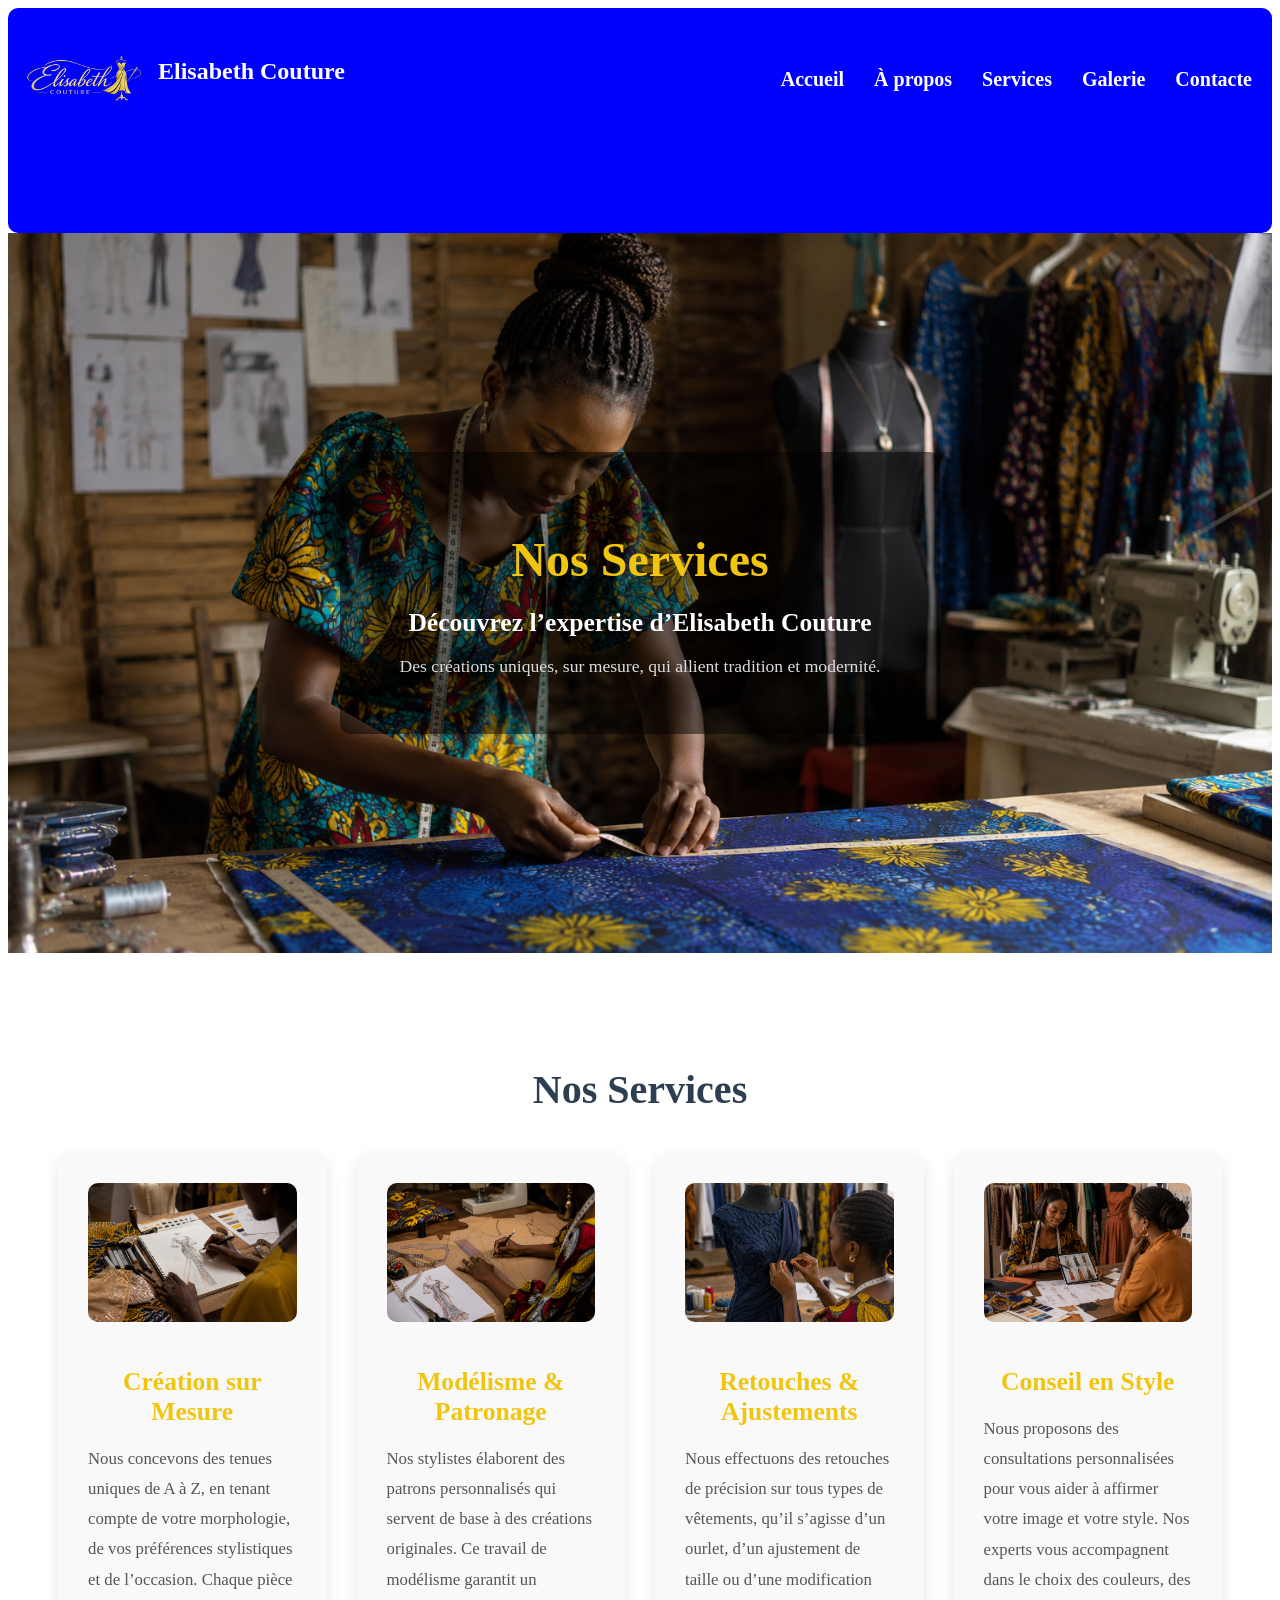
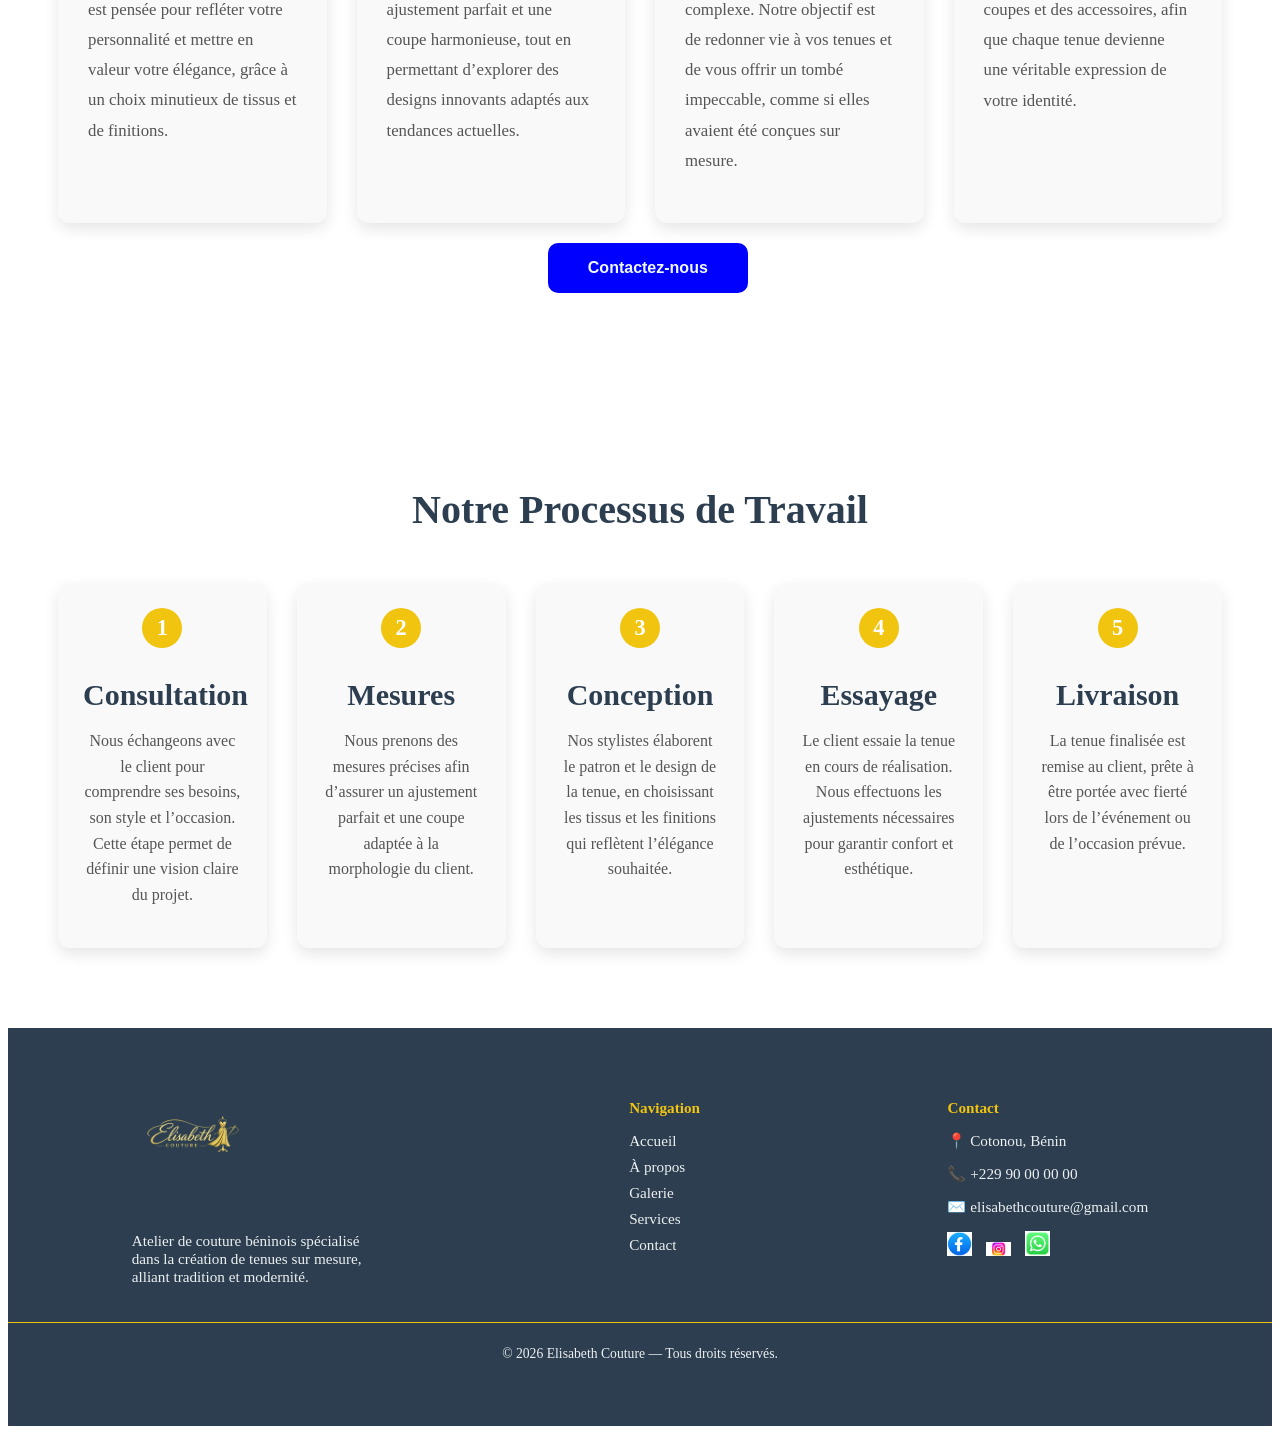
<file: services.html>
<!DOCTYPE html>
<html lang="en">
<head>
    <meta charset="UTF-8">
    <meta name="viewport" content="width=device-width, initial-scale=1.0">
    <title>Services</title>
    <link rel="stylesheet" href="couture.css">
</head>
<body>
     <header>
        <div id="logo">
            <img src="img/logo.png" alt="Logo de l'entreprise">
            <span><h2>Elisabeth Couture</h2></span>
        </div>
        <nav>
            <ul>
                <li><a href="index.html">Accueil</a></li>
                <li><a href="about.html">À propos</a></li>
                <li><a href="services.html">Services</a></li>
                <li><a href="gallery.html">Galerie</a></li>
                <li><a href="contact.html">Contacte</a></li>
            </ul>
        </nav>
    </header>

    <section id="hero-services" class="hero-services">
        <div class="hero-overlay">
            <h1>Nos Services</h1>
            <h2>Découvrez l’expertise d’Elisabeth Couture</h2>
            <p>Des créations uniques, sur mesure, qui allient tradition et modernité.</p>
        </div>
    </section>

    <section id="services" class="services-section">
  <h2>Nos Services</h2>
  <div class="services-container">

    <!-- Service 1 -->
    <div class="service-card">
      <img src="img/service8.png" alt="Création sur mesure">
      <h3>Création sur Mesure</h3>
      <p>
        Nous concevons des tenues uniques de A à Z, en tenant compte de votre morphologie, de vos préférences stylistiques et de l’occasion. 
        Chaque pièce est pensée pour refléter votre personnalité et mettre en valeur votre élégance, grâce à un choix minutieux de tissus et de finitions.
      </p>
    </div>

    <!-- Service 2 -->
    <div class="service-card">
      <img src="img/service5.png" alt="Modélisme et patronage">
      <h3>Modélisme & Patronage</h3>
      <p>
        Nos stylistes élaborent des patrons personnalisés qui servent de base à des créations originales. 
        Ce travail de modélisme garantit un ajustement parfait et une coupe harmonieuse, tout en permettant d’explorer des designs innovants adaptés aux tendances actuelles.
      </p>
    </div>

    <!-- Service 3 -->
    <div class="service-card">
      <img src="img/service6.png" alt="Retouches et ajustements">
      <h3>Retouches & Ajustements</h3>
      <p>
        Nous effectuons des retouches de précision sur tous types de vêtements, qu’il s’agisse d’un ourlet, d’un ajustement de taille ou d’une modification complexe. 
        Notre objectif est de redonner vie à vos tenues et de vous offrir un tombé impeccable, comme si elles avaient été conçues sur mesure.
      </p>
    </div>

    <!-- Service 4 -->
    <div class="service-card">
      <img src="img/service7.png" alt="Conseil en style">
      <h3>Conseil en Style</h3>
      <p>
        Nous proposons des consultations personnalisées pour vous aider à affirmer votre image et votre style. 
        Nos experts vous accompagnent dans le choix des couleurs, des coupes et des accessoires, afin que chaque tenue devienne une véritable expression de votre identité.
      </p>
    </div>
  </div>
  <button class="button" id="btn-service"><a href="contact.html">Contactez-nous</a></button>
</section>

<section id="processus" class="processus-section">
  <h2>Notre Processus de Travail</h2>
  <div class="timeline">

    <div class="timeline-step">
      <div class="step-number">1</div>
      <h3>Consultation</h3>
      <p>Nous échangeons avec le client pour comprendre ses besoins, son style et l’occasion. Cette étape permet de définir une vision claire du projet.</p>
    </div>

    <div class="timeline-step">
      <div class="step-number">2</div>
      <h3>Mesures</h3>
      <p>Nous prenons des mesures précises afin d’assurer un ajustement parfait et une coupe adaptée à la morphologie du client.</p>
    </div>

    <div class="timeline-step">
      <div class="step-number">3</div>
      <h3>Conception</h3>
      <p>Nos stylistes élaborent le patron et le design de la tenue, en choisissant les tissus et les finitions qui reflètent l’élégance souhaitée.</p>
    </div>

    <div class="timeline-step">
      <div class="step-number">4</div>
      <h3>Essayage</h3>
      <p>Le client essaie la tenue en cours de réalisation. Nous effectuons les ajustements nécessaires pour garantir confort et esthétique.</p>
    </div>

    <div class="timeline-step">
      <div class="step-number">5</div>
      <h3>Livraison</h3>
      <p>La tenue finalisée est remise au client, prête à être portée avec fierté lors de l’événement ou de l’occasion prévue.</p>
    </div>

  </div>
</section>

<footer class="footer">
  <div class="footer-content">

    <!-- Logo et description -->
    <div class="footer-logo">
      <img src="img/logo.png" alt="Logo Elisabeth Couture">
      <p>Atelier de couture béninois spécialisé dans la création de tenues sur mesure, alliant tradition et modernité.</p>
    </div>

    <!-- Liens de navigation -->
    <div class="footer-links">
      <h4>Navigation</h4>
      <ul>
        <li><a href="index.html">Accueil</a></li>
        <li><a href="about.html">À propos</a></li>
        <li><a href="gallery.html">Galerie</a></li>
        <li><a href="services.html">Services</a></li>
        <li><a href="contact.html">Contact</a></li>
      </ul>
    </div>

    <!-- Contact et réseaux -->
    <div class="footer-contact">
      <h4>Contact</h4>
      <p>📍 Cotonou, Bénin</p>
      <p>📞 +229 90 00 00 00</p>
      <p>✉️ elisabethcouture@gmail.com</p>

      <div class="footer-social">
        <a href="#"><img src="img/facebook.jpg" alt="Facebook"></a>
        <a href="#"><img src="img/instagram.5HjFoVgfX4fO-6Je0RyqCgHaEK" alt="Instagram"></a>
        <a href="#"><img src="img/whatsapp.aB8Zep1Uajjii9WnIbJw7QHaHa" alt="WhatsApp"></a>
      </div>
    </div>

  </div>

  <div class="footer-bottom">
    <p>&copy; 2026 Elisabeth Couture — Tous droits réservés.</p>
  </div>
</footer>


</body>
</html>
</file>
<file: couture.css>
*, *::before, *::after{
    box-sizing: border-box;
}

body{
    font-family: 'Times New Roman', Times, serif;
}

/* Header */
header{
    background-color: blue;
    width: 100%;
    height: 25vh;
    border-radius: 10px;
}

#logo{
    display: flex;
    float: left;
}

#logo img{
    width: 150px;
    height: 150px;
}

nav{
    display: flex;
    float: right;
}

span h2{
    color: white;
    font-family: 'Times New Roman', Times, serif;
    margin-top: 50px;
}

nav ul{
    display: flex;
    flex-direction: row;
    gap: 30px;
    margin-top: 60px;
    margin-right: 20px;
}

nav ul li {
    list-style: none;
}

nav ul li a{
    text-decoration: none;
    color: white;
    font-size: 20px;
    font-weight: bolder;
}

nav ul li:hover{
    transform: scale(1.2);
    color: aqua;
}


/* Body */

#hero{
    background:  linear-gradient(45deg, rgba(0, 0, 0, 0.4),rgba(0,0,0,0.5) ),url('img/hero.png');
    background-position: center;
    background-size: cover;
    background-repeat: no-repeat;
    width: 100%;
    height: 100vh;
    display: flex;
    flex-direction: column;
    justify-content: center;
    align-items: center;
}

#hero h1{
    color: aliceblue;
    font-size: 50px;
}

#hero h2{
    color: aliceblue;
    font-size: 30px;
}

.button{
    background-color: blue;
    height: 50px;
    width: 200px;
    border: none;
    border-radius: 10px;
    text-align: center;
    margin-top: 20px;
    margin-left: 40%;
}

.button:hover{
    transform: scale(1.2);
    background-color: rgb(0, 81, 255);
}

.button a{
    text-decoration: none;
    color: aliceblue;
    font-weight: bolder;
    font-size: 16px;
}

#about-section{
    background-color: aliceblue;
    margin-top: 60px;
    justify-content: center;
    align-items: center;
    width: 90%;
    height: 100vh;
    padding: 30px;
    box-shadow: 0 8px 20px rgba(0, 0, 0, 0.377);
    margin-left: 60px;
    border-radius: 10px;
}

#btn{
    margin-right: 450px;
}

#about-section h1{
    text-align: center;
    font-size: 50px;
}


.left {
    display: flex;
    float: left;
    width: 50%;
    font-size: 20px;
}

.left p{
    line-height: 40px;
    text-align: center;
}

.rigth{
    display: flex;
    float: right;
}

.rigth img{
    width: 400px;
    height: 300px;
    border-radius: 10px;
}

#service{
    margin-top: 90px;
    margin-left: 100px;
}

#service h1{
    text-align: center;
    font-size: 50px;
}

#service-section{
    display: grid;
    grid-template-columns: repeat(2,1fr);
    gap: 20px;
}

.sub-serv{
    width: 500px;
    height: 500px;
    background-color: whitesmoke;
    border-radius: 10px;
    box-shadow: 0 8px 20px rgba(0, 0, 0, 0.308);
}

.img img{
    width: 300px;
    height: 300px;
    margin-left: 80px;
    margin-top: 20px;
    border-radius: 100%;
}

.text{
    text-align: center;
    font-size: 18px;
}

#gallery{
    margin-top: 90px;
}

#gallery h1, h3{
    text-align: center;
    font-size: 30px;
}

#gallery-section{
    display: grid;
    grid-template-columns: repeat(2,1fr);
    gap: 30px;
    margin-left: 100px;
}

#gallery-section img{
    width: 400px;
    height: 400px;
    border-radius: 10px;
    box-shadow: 0 8px 20px rgba(0, 0, 0, 0.331);
}

.testimonials-section {
  margin-top: 90px;
  padding: 60px;
  background: #f9f9f9;
}

.testimonials-section h2 {
  font-size: 2.2em;
  color: #2c3e50;
  margin-bottom: 40px;
  text-align: center;
}

.testimonials-grid {
  display: flex;
  justify-content: center;
  gap: 30px;
  flex-wrap: wrap;
}

.testimonial-card {
  background: #fff;
  border-radius: 15px;
  box-shadow: 0 8px 20px rgba(0,0,0,0.15);
  width: 280px;
  padding: 25px;
  text-align: center;
  transition: transform 0.3s ease, box-shadow 0.3s ease;
}

.testimonial-card:hover {
  transform: translateY(-10px);
  box-shadow: 0 12px 25px rgba(0,0,0,0.25);
}

.testimonial-img {
  width: 100px;
  height: 100px;
  border-radius: 50%;
  margin-bottom: 15px;
  object-fit: cover;
}

.testimonial-card p {
  font-style: italic;
  color: #555;
}

.testimonial-card h4 {
  margin-top: 15px;
  font-weight: bold;
  color: #27ae60;
}


/* Footer */
.footer {
  background-color: #2c3e50;
  color: #ecf0f1;
  padding: 50px 0;
  font-size: 0.95em;
}

.footer-content {
  display: flex;
  justify-content: space-around;
  flex-wrap: wrap;
  margin-bottom: 20px;
}

.footer-content div {
  max-width: 250px;
}

.footer-logo img {
  width: 120px;
  margin-bottom: 15px;
}

.footer h4 {
  color: #f1c40f;
  margin-bottom: 15px;
}

.footer-links ul {
  list-style: none;
  padding: 0;
}

.footer-links ul li {
  margin-bottom: 8px;
}

.footer-links ul li a {
  color: #ecf0f1;
  text-decoration: none;
  transition: color 0.3s;
}

.footer-links ul li a:hover {
  color: #f1c40f;
}

.footer-social img {
  width: 25px;
  margin-right: 10px;
  transition: transform 0.3s;
}

.footer-social img:hover {
  transform: scale(1.2);
}

.footer-bottom {
  text-align: center;
  border-top: 1px solid #f1c40f;
  padding-top: 10px;
  font-size: 0.9em;
}


/* About */
.hero-about {
  background-image: url('img/hero2.png');
  background-size: cover;
  background-position: center;
  height: 80vh;
  width: 100%;
  position: relative;
  display: flex;
  align-items: center;
  justify-content: center;
}

.hero-overlay {
  background-color: rgba(0, 0, 0, 0.5);
  padding: 40px 60px;
  text-align: center;
  border-radius: 10px;
}

.hero-about h1 {
  color: #f1c40f;
  font-size: 3em;
  margin-bottom: 10px;
  font-weight: 700;
}

.hero-about h2 {
  color: #fff;
  font-size: 1.5em;
  font-weight: 400;
}

.history-section {
  padding: 80px 50px;
  background: #f9f9f9;
}

.history-container {
  display: flex;
  align-items: flex-start;
  justify-content: space-between;
  flex-wrap: wrap;
  gap: 40px;
}

.history-text {
  flex: 2;
  min-width: 300px;
}

.history-text h2 {
  font-size: 2.5em;
  color: #2c3e50;
  margin-bottom: 20px;
}

.history-text p {
  font-size: 1.1em;
  line-height: 1.8;
  color: #555;
  margin-bottom: 20px;
  text-align: justify;
}

.history-image {
  flex: 1;
  min-width: 250px;
  text-align: center;
}

.history-image img {
  width: 100%;
  max-width: 350px;
  border-radius: 15px;
  box-shadow: 0 8px 20px rgba(0,0,0,0.15);
}

.caption {
  margin-top: 10px;
  font-size: 0.9em;
  color: #777;
  font-style: italic;
}

.valeurs-section {
  padding: 80px 50px;
  background: #fff;
  text-align: center;
}

.valeurs-section h2 {
  font-size: 2.5em;
  color: #2c3e50;
  margin-bottom: 40px;
}

.valeurs-container {
  display: grid;
  grid-template-columns: repeat(auto-fit, minmax(220px, 1fr));
  gap: 30px;
}

#btn-valeurs{
    margin-right: 450px;
}

.valeur-card {
  background: #f9f9f9;
  border-radius: 12px;
  padding: 25px;
  box-shadow: 0 6px 15px rgba(0,0,0,0.1);
  transition: transform 0.3s ease;
}

.valeur-card:hover {
  transform: translateY(-8px);
}

.valeur-card img {
  width: 60px;
  margin-bottom: 15px;
}

.valeur-card h3 {
  color: #f1c40f;
  font-size: 1.4em;
  margin-bottom: 10px;
}

.valeur-card p {
  color: #555;
  font-size: 1em;
  line-height: 1.6;
}

.team-section {
  padding: 80px 50px;
  background: #f9f9f9;
  text-align: center;
}

.team-section h2 {
  font-size: 2.5em;
  color: #2c3e50;
  margin-bottom: 40px;
}

.team-container {
  display: grid;
  grid-template-columns: repeat(auto-fit, minmax(220px, 1fr));
  gap: 30px;
}

.team-card {
  background: #fff;
  border-radius: 12px;
  padding: 25px;
  box-shadow: 0 6px 15px rgba(0,0,0,0.1);
  transition: transform 0.3s ease;
}

.team-card:hover {
  transform: translateY(-8px);
}

.team-card img {
  width: 100px;
  height: 100px;
  border-radius: 100%;
  margin-bottom: 15px;
}

.team-card h3 {
  color: #f1c40f;
  font-size: 1.4em;
  margin-bottom: 5px;
}

.team-card .role {
  font-weight: bold;
  color: #2c3e50;
  margin-bottom: 10px;
}

.team-card p {
  color: #555;
  font-size: 0.95em;
  line-height: 1.6;
}


/* Services */
.hero-services {
  background-image: url('img/hero3.png'); /* photo de fond */
  background-size: cover;
  background-position: center;
  height: 80vh;
  width: 100%;
  position: relative;
  display: flex;
  align-items: center;
  justify-content: center;
}

.hero-overlay {
  background-color: rgba(0, 0, 0, 0.5); /* voile sombre */
  padding: 40px 60px;
  text-align: center;
  border-radius: 10px;
}

.hero-services h1 {
  color: #f1c40f;
  font-size: 3em;
  margin-bottom: 10px;
  font-weight: 700;
}

.hero-services h2 {
  color: #fff;
  font-size: 1.6em;
  margin-bottom: 15px;
}

.hero-services p {
  color: #ddd;
  font-size: 1.1em;
}

.services-section {
  padding: 80px 50px;
  background: #fff;
  text-align: center;
}

.services-section h2 {
  font-size: 2.5em;
  color: #2c3e50;
  margin-bottom: 40px;
}

.services-container {
  display: grid;
  grid-template-columns: repeat(auto-fit, minmax(250px, 1fr));
  gap: 30px;
}

.service-card {
  background: #f9f9f9;
  border-radius: 12px;
  padding: 30px;
  box-shadow: 0 6px 15px rgba(0,0,0,0.1);
  transition: transform 0.3s ease;
  text-align: left;
}

.service-card:hover {
  transform: translateY(-8px);
}

.service-card h3 {
  color: #f1c40f;
  font-size: 1.6em;
  margin-bottom: 15px;
}

.service-card p {
  color: #555;
  font-size: 1.05em;
  line-height: 1.8;
}

.service-card img {
  width: 100%;
  max-height: 180px;
  object-fit: cover;
  border-radius: 10px;
  margin-bottom: 15px;
}

#btn-service{
    margin-right: 450px;
}

.processus-section {
  padding: 80px 50px;
  background: #fff;
  text-align: center;
}

.processus-section h2 {
  font-size: 2.5em;
  color: #2c3e50;
  margin-bottom: 50px;
}

.timeline {
  display: flex;
  justify-content: space-between;
  flex-wrap: wrap;
  gap: 30px;
}

.timeline-step {
  flex: 1;
  min-width: 200px;
  background: #f9f9f9;
  border-radius: 12px;
  padding: 25px;
  box-shadow: 0 6px 15px rgba(0,0,0,0.1);
  transition: transform 0.3s ease;
}

.timeline-step:hover {
  transform: translateY(-8px);
}

.step-number {
  background: #f1c40f;
  color: #fff;
  font-size: 1.4em;
  font-weight: bold;
  width: 40px;
  height: 40px;
  border-radius: 50%;
  margin: 0 auto 15px auto;
  display: flex;
  align-items: center;
  justify-content: center;
}

.timeline-step h3 {
  color: #2c3e50;
  margin-bottom: 10px;
}

.timeline-step p {
  color: #555;
  font-size: 1em;
  line-height: 1.6;
}


/* Gallery */
.hero-galerie {
  background-image: url('img/gaerie1.png'); /* photo de fond */
  background-size: cover;
  background-position: center;
  height: 80vh;
  width: 100%;
  position: relative;
  display: flex;
  align-items: center;
  justify-content: center;
}

.hero-overlay {
  background-color: rgba(0, 0, 0, 0.5); /* voile sombre */
  padding: 40px 60px;
  text-align: center;
  border-radius: 10px;
}

.hero-galerie h1 {
  color: #f1c40f;
  font-size: 3em;
  margin-bottom: 10px;
  font-weight: 700;
}

.hero-galerie h2 {
  color: #fff;
  font-size: 1.6em;
  margin-bottom: 15px;
}

.hero-galerie p {
  color: #ddd;
  font-size: 1.1em;
}

.galerie-section {
  padding: 80px 50px;
  background: #fff;
  text-align: center;
}

.galerie-section h2 {
  font-size: 2.5em;
  color: #2c3e50;
  margin-bottom: 40px;
}

.galerie-grid {
  display: grid;
  grid-template-columns: repeat(auto-fit, minmax(250px, 1fr));
  gap: 20px;
}

.galerie-item {
  position: relative;
  overflow: hidden;
}

.galerie-item img {
  width: 100%;
  height: 100%;
  max-width: 600px;
  max-height: 600px;
  object-fit: cover;
  transition: transform 0.5s ease;
}

.galerie-item:hover img {
  transform: scale(1.1);
}

.overlay {
  position: absolute;
  bottom: 0;
  left: 0;
  right: 0;
  background: rgba(0,0,0,0.6);
  color: #fff;
  text-align: center;
  padding: 15px;
  transform: translateY(100%);
  transition: transform 0.5s ease;
}

.galerie-item:hover .overlay {
  transform: translateY(0);
}

/* Responsive */
@media (max-width: 768px) {
  .galerie-grid {
    grid-template-columns: repeat(2, 1fr);
  }
}

@media (max-width: 480px) {
  .galerie-grid {
    grid-template-columns: 1fr;
  }
}


/* Contact */
.hero-contact {
  background-image: url('img/service7.png'); /* photo de fond */
  background-size: cover;
  background-position: center;
  height: 80vh;
  width: 100%;
  position: relative;
  display: flex;
  align-items: center;
  justify-content: center;
}

.hero-overlay {
  background-color: rgba(0, 0, 0, 0.5); /* voile sombre */
  padding: 40px 60px;
  text-align: center;
  border-radius: 10px;
}

.hero-contact h1 {
  color: #f1c40f;
  font-size: 3em;
  margin-bottom: 10px;
  font-weight: 700;
}

.hero-contact h2 {
  color: #fff;
  font-size: 1.6em;
  margin-bottom: 15px;
}

.hero-contact p {
  color: #ddd;
  font-size: 1.1em;
}

.contact-info-section {
  padding: 80px 50px;
  background: #fff;
}

.info-container {
  display: grid;
  grid-template-columns: 1fr 1fr; /* 2 colonnes desktop */
  gap: 40px;
}

.info-block, .form-block {
  background: #f9f9f9;
  border-radius: 12px;
  padding: 30px;
  box-shadow: 0 6px 15px rgba(0,0,0,0.1);
}

.info-block h2, .form-block h2 {
  color: #2c3e50;
  margin-bottom: 20px;
}

.info-block p {
  font-size: 1.05em;
  color: #555;
  margin-bottom: 10px;
}

.contact-form label {
  font-weight: bold;
  color: #2c3e50;
  margin-top: 10px;
  display: block;
}

.contact-form input,
.contact-form select,
.contact-form textarea {
  width: 100%;
  padding: 12px 15px;
  border: 2px solid #ccc;
  border-radius: 8px;
  font-size: 1em;
  margin-bottom: 15px;
  transition: all 0.3s ease;
}

.contact-form input:focus,
.contact-form select:focus,
.contact-form textarea:focus {
  border-color: #f1c40f;
  box-shadow: 0 0 8px rgba(241, 196, 15, 0.5);
  outline: none;
  transform: scale(1.02);
}

.btn-submit {
  background: #f1c40f;
  color: #fff;
  font-size: 1.2em;
  font-weight: bold;
  padding: 15px;
  border: none;
  border-radius: 8px;
  cursor: pointer;
  transition: all 0.4s ease;
}

.btn-submit:hover {
  background: #2c3e50;
  color: #f1c40f;
  transform: translateY(-3px);
  box-shadow: 0 6px 15px rgba(0,0,0,0.2);
}

/* Responsive */
@media (max-width: 768px) {
  .info-container {
    grid-template-columns: 1fr; /* 1 colonne sur mobile */
  }
}
</file>
